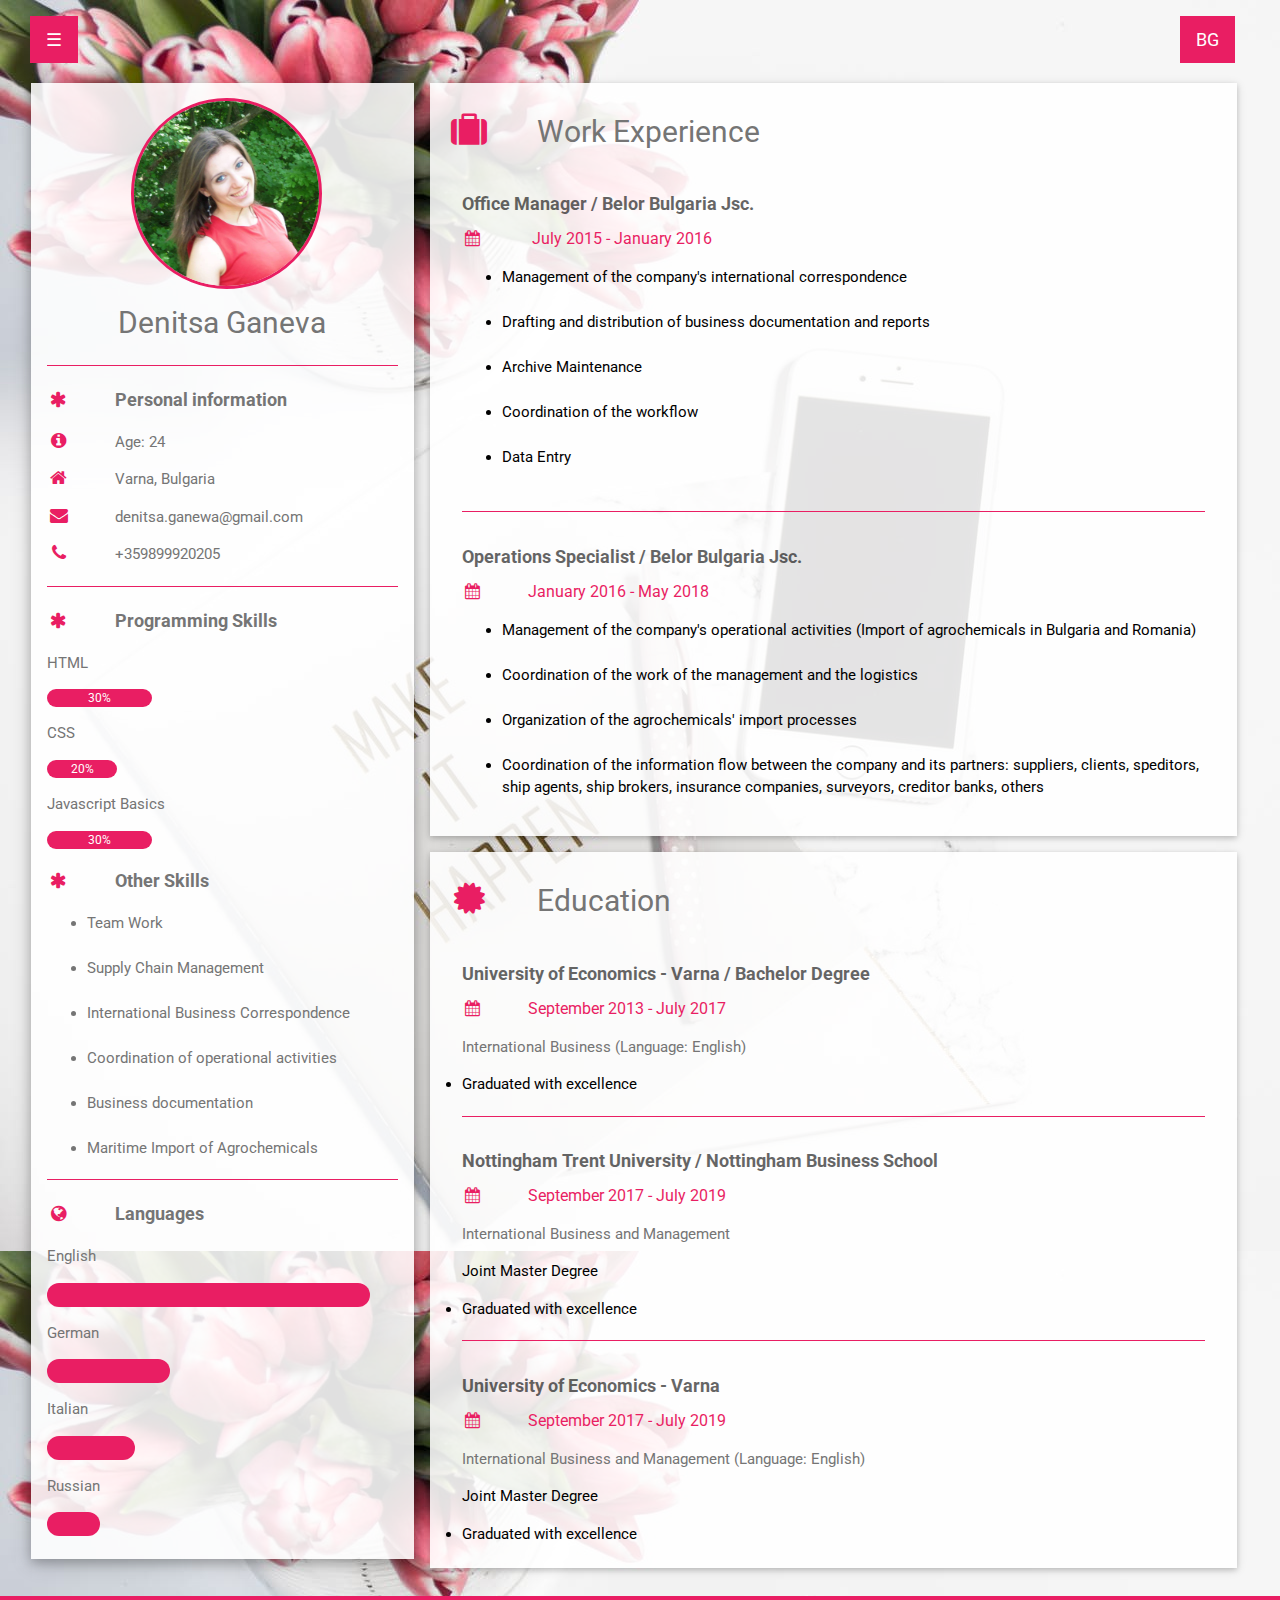
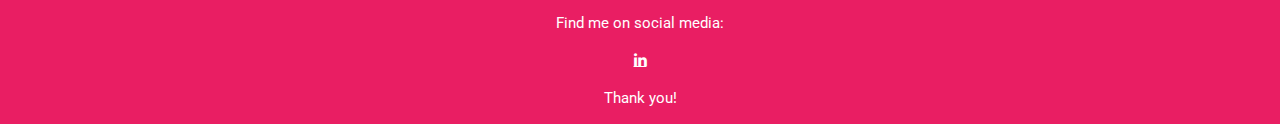
<file: index.html>
<!DOCTYPE html>
<html lang="en" class="animated delay-small fadeIn">
<title>Profile Denitsa Ganeva</title>
<meta charset="UTF-8">
<meta name="viewport" content="width=device-width, initial-scale=1">
<link rel="stylesheet" href="styles.css">
<link rel='stylesheet' href='https://fonts.googleapis.com/css?family=Roboto'>
<link rel="stylesheet" href="https://cdnjs.cloudflare.com/ajax/libs/font-awesome/4.7.0/css/font-awesome.min.css">
<link rel="stylesheet" href="animate.css">
<style>
html,body,h1,h2,h3,h4,h5,h6 {font-family: "Roboto", sans-serif}
body{
    background-image: url("img/background-image.jpeg")
}
</style>
<body class="light-grey">
<!--Header-->
    <header class="margin-top">
        <button class="w3-button mw3 w3-pink w3-large" id="openSidebar">☰</button>
      <a href="index-bg.html">
          <button class="w3-button w3-pink w3-large w3-right w3-margin-right">BG</button>
      </a>
    </header>

<!-- Page Container -->
<div class="w3-content w3-margin-top">

<!--Sidebar/menu-->
<div class="sidebarr-container" id="mySidebar" style="display: none;">
    <nav class="sidebarr"><br>
          <a href="#" title="close menu">
            <i class="fa fa-remove" id="closeSidebar"></i>
          </a>
          <img src="img/deni-profile.jpg" style="width:50%; margin-left:60px;" alt="Avatar"><br><br>
          <h4 style="text-align: center;"><b>Professional CV</b></h4>
          <p class="w3-text-grey" style="text-align: center;">Denitsa Ganeva</p><br>
          <div class="w3-bar-block">
            <a href="index.html" onclick="w3_close()" class="w3-bar-item w3-button w3-padding w3-text-pink"><i class="fa fa-th-large fa-fw w3-margin-right hover"></i>Profile</a> 
            <a href="about-en.html" onclick="w3_close()" class="w3-bar-item w3-button w3-padding"><i class="fa fa-user fa-fw w3-margin-right"></i>My motivation</a> 
            <a href="contact.html" onclick="w3_close()" class="w3-bar-item w3-button w3-padding"><i class="fa fa-envelope fa-fw w3-margin-right"></i>Contacts</a>
          </div>
    </nav>
    
</div>

  <!-- The Grid -->
  <div class="w3-row-padding">
  
    <!-- Left Column -->
    <div class="w3-third">
      <div class="w3-white w3-text-grey w3-card-4">
        <div class="w3-display-container">
          <img src="img/deni-profile.jpg" style="width:50%" alt="Avatar">
          <div class="w3-display-bottomleft w3-container w3-text-black">
          </div>
        </div>
        <div class="w3-container">
          <h2 class="w3-center">Denitsa Ganeva</h2>
          <hr>
          <p class="w3-large"><b><i class="fa fa-asterisk fa-fw w3-margin-right w3-text-pink"></i>Personal information</b></p>
          <p><i class="fa fa-info-circle fa-fw w3-margin-right w3-large w3-text-pink"></i>Age: 24</p>
          <p><i class="fa fa-home fa-fw w3-margin-right w3-large w3-text-pink"></i>Varna, Bulgaria</p>
          <p><i class="fa fa-envelope fa-fw w3-margin-right w3-large w3-text-pink"></i>denitsa.ganewa@gmail.com </p>
          <p><i class="fa fa-phone fa-fw w3-margin-right w3-large w3-text-pink"></i>+359899920205</p>
          <hr>

          <p class="w3-large"><b><i class="fa fa-asterisk fa-fw w3-margin-right w3-text-pink"></i>Programming Skills</b></p>
          <p>HTML</p>
          <div class="w3-light-grey w3-round-xlarge w3-small">
            <div class="w3-container w3-center w3-round-xlarge w3-pink" style="width:30%">30%</div>
          </div>
          <p>CSS</p>
          <div class="w3-light-grey w3-round-xlarge w3-small">
            <div class="w3-container w3-center w3-round-xlarge w3-pink" style="width:20%">
              <div class="w3-center w3-text-white">20%</div>
            </div>
          </div>
          <p>Javascript Basics</p>
          <div class="w3-light-grey w3-round-xlarge w3-small">
            <div class="w3-container w3-center w3-round-xlarge w3-pink" style="width:30%">30%</div>
          </div>
          <p class="w3-large"><b><i class="fa fa-asterisk fa-fw w3-margin-right w3-text-pink"></i>Other Skills</b></p>
          <ul>
              <li>Team Work</li> <br>
              <li>Supply Chain Management</li><br>
              <li>International Business Correspondence</li><br>
              <li>Coordination of operational activities</li><br>
              <li>Business documentation</li><br>
              <li>Maritime Import of Agrochemicals</li>
          </ul>
          <hr>
          <div class="w3-light-grey w3-round-xlarge w3-small">
            
          </div>

          <p class="w3-large w3-text-theme"><b><i class="fa fa-globe fa-fw w3-margin-right w3-text-pink"></i>Languages</b></p>
          <p>English</p>
          <div class="w3-light-grey w3-round-xlarge">
            <div class="w3-round-xlarge w3-pink" style="height:24px;width:92%"></div>
          </div>
          <p>German</p>
          <div class="w3-light-grey w3-round-xlarge">
            <div class="w3-round-xlarge w3-pink" style="height:24px;width:35%"></div>
          </div>
          <p>Italian</p>
          <div class="w3-light-grey w3-round-xlarge">
            <div class="w3-round-xlarge w3-pink" style="height:24px;width:25%"></div>
          </div>
          <p>Russian</p>
          <div class="w3-light-grey w3-round-xlarge">
            <div class="w3-round-xlarge w3-pink" style="height:24px;width:15%"></div>
          </div>
          <br>
        </div>
      </div><br>

    <!-- End Left Column -->
    </div>

    <!-- Right Column -->
    <div class="w3-twothird">
    
      <div class="w3-container w3-card w3-white w3-margin-bottom">
        <h2 class="w3-text-grey w3-padding-16"><i class="fa fa-suitcase fa-fw w3-margin-right w3-xxlarge w3-text-pink"></i>Work Experience</h2>
        <div class="w3-container">
          <h5 class="w3-opacity"><b> Office Manager / Belor Bulgaria Jsc. </b></h5>
          <h6 class="w3-text-pink"><i class="fa fa-calendar fa-fw w3-margin-right"></i> July 2015 - January 2016 </h6>
          <ul>
              <li>Management of the company's international correspondence</li><br>
              <li>Drafting and distribution of business documentation and reports</li><br>
              <li>Archive Maintenance</li><br>
              <li>Coordination of the workflow</li><br>
              <li>Data Entry</li><br>
          </ul>
          <hr>
        </div>
        <div class="w3-container">
          <h5 class="w3-opacity"><b>Operations Specialist / Belor Bulgaria Jsc.</b></h5>
          <h6 class="w3-text-pink"><i class="fa fa-calendar fa-fw w3-margin-right"></i>January 2016 - May 2018</h6>
          <ul>
              <li>Management of the company's operational activities (Import of agrochemicals in Bulgaria and Romania)</li> <br>
              <li>Coordination of the work of the management and the logistics</li><br>
              <li>Organization of the agrochemicals' import processes</li><br>
              <li>Coordination of the information flow between the company and its partners: 
                    suppliers, clients, speditors, ship agents, ship brokers, insurance companies, surveyors, creditor banks, others</li><br>
            </ul>
        </div>
      </div>

      <div class="w3-container w3-card w3-white">
        <h2 class="w3-text-grey w3-padding-16"><i class="fa fa-certificate fa-fw w3-margin-right w3-xxlarge w3-text-pink"></i>Education</h2>
        <div class="w3-container">
          <h5 class="w3-opacity"><b>University of Economics - Varna / Bachelor Degree</b></h5>
          <h6 class="w3-text-pink"><i class="fa fa-calendar fa-fw w3-margin-right"></i>September 2013 - July 2017</h6>
          <p class="w3-text-grey">International Business (Language: English)</p>
          <li>Graduated with excellence</li>
          <hr>
        </div>
        <div class="w3-container">
          <h5 class="w3-opacity"><b>Nottingham Trent University / Nottingham Business School</b></h5>
          <h6 class="w3-text-pink"><i class="fa fa-calendar fa-fw w3-margin-right"></i>September 2017 - July 2019</h6>
          <p class="w3-text-grey">International Business and Management</p>
          <p>Joint Master Degree</p>
          <li>Graduated with excellence</li>
          <hr>
        </div>
        <div class="w3-container">
          <h5 class="w3-opacity"><b>University of Economics - Varna </b></h5>
          <h6 class="w3-text-pink"><i class="fa fa-calendar fa-fw w3-margin-right"></i>September 2017 - July 2019</h6>
          <p class="w3-text-grey">International Business and Management (Language: English)</p>
          <p>Joint Master Degree</p>
          <li>Graduated with excellence</li> <br>
        </div>
      </div>

    <!-- End Right Column -->
    </div>
    
  <!-- End Grid -->
  </div>
  
  <!-- End Page Container -->
</div>

<footer class="w3-container w3-pink w3-center w3-margin-top">
  <p>Find me on social media:</p> 
  <a href="https://www.linkedin.com/in/denitsa-ganeva-70103a144/" class="fa fa-linkedin w3-hover-opacity" class="fa fa-linkedin w3-hover-opacity" target="_blank"></a>
  <p>Thank you!</p>
</footer>
<script
  src="https://code.jquery.com/jquery-3.4.1.min.js"
  integrity="sha256-CSXorXvZcTkaix6Yvo6HppcZGetbYMGWSFlBw8HfCJo="
  crossorigin="anonymous"></script>
<script>
    // Script to open and close sidebar

    $( document ).ready(function() {
      $("#openSidebar").on('click', function(){
        $("#mySidebar").show('slide');
      });
      $("#closeSidebar").on('click', function(){
        $("#mySidebar").hide('slide');
      });
      
});
    </script>

</body>
</html>
</file>
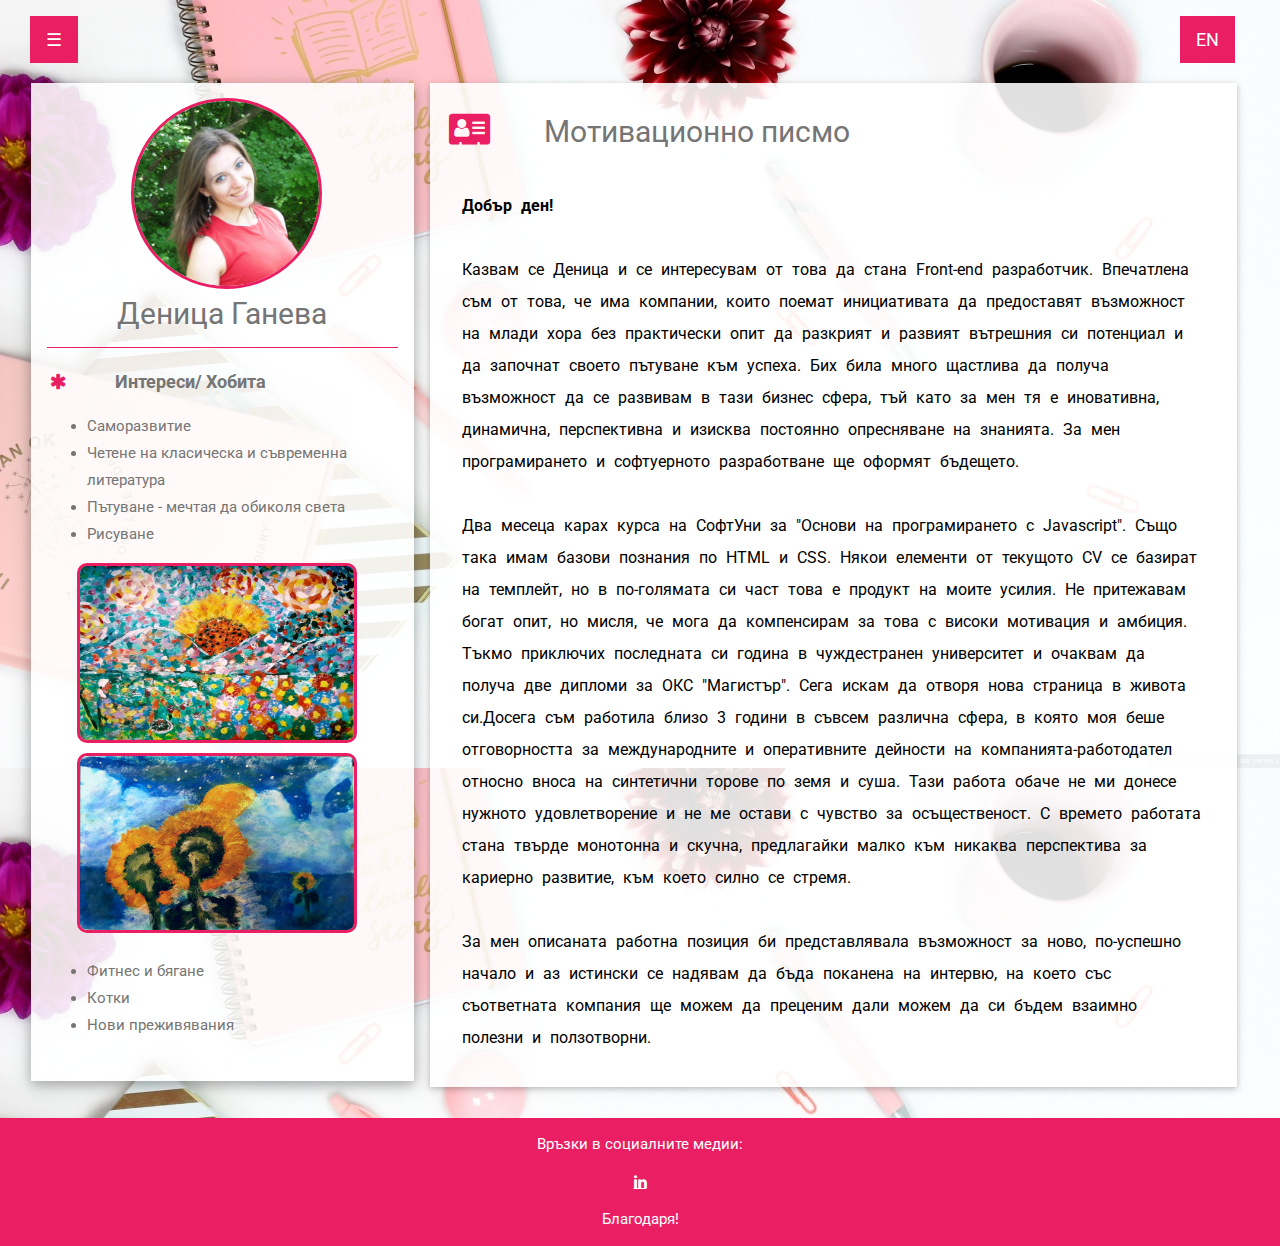
<file: about-bg.html>
<!DOCTYPE html>
<html lang="en" class="animated delay-small fadeIn">
<title>Моята мотивация</title>
<meta charset="UTF-8">
<meta name="viewport" content="width=device-width, initial-scale=1">
<link rel="stylesheet" href="styles.css">
<link rel='stylesheet' href='https://fonts.googleapis.com/css?family=Roboto'>
<link rel="stylesheet" href="https://cdnjs.cloudflare.com/ajax/libs/font-awesome/4.7.0/css/font-awesome.min.css">
<link rel="stylesheet" href="animate.css">
<style>
html,body,h1,h2,h3,h4,h5,h6 {font-family: "Roboto", sans-serif}
body{
    background-image: url("img/about-me.jpg")
}
</style>
<body class="light-grey">
<!--Header-->
    <header class="margin-top">
        <button class="w3-button mw3 w3-pink w3-large" id="openSidebar">☰</button>
      <a href="about-en.html">
          <button class="w3-button w3-pink w3-large w3-right w3-margin-right">EN</button>
      </a>
    </header>

<!-- Page Container -->
<div class="w3-content w3-margin-top">

<!--Sidebar/menu-->
<div class="sidebarr-container" id="mySidebar" style="display: none;">
    <nav class="sidebarr"><br>
          <a href="#" title="close menu">
            <i class="fa fa-remove" id="closeSidebar"></i>
          </a>
          <img src="img/deni-profile.jpg" style="width:50%; margin-left:60px;" alt="Avatar"><br><br>
          <h4 style="text-align: center;"><b>Автобиография</b></h4>
          <p class="w3-text-grey" style="text-align: center;">Деница Ганева</p><br>
          <div class="w3-bar-block">
            <a href="index-bg.html" onclick="w3_close()" class="w3-bar-item w3-button w3-padding w3-text-pink"><i class="fa fa-th-large fa-fw w3-margin-right hover"></i>Профил</a> 
            <a href="about-bg.html" onclick="w3_close()" class="w3-bar-item w3-button w3-padding"><i class="fa fa-user fa-fw w3-margin-right"></i>Mоята мотивация</a> 
            <a href="#contact" onclick="w3_close()" class="w3-bar-item w3-button w3-padding"><i class="fa fa-envelope fa-fw w3-margin-right"></i>Контакти</a>
          </div>
    </nav>
    
</div>

  <!-- The Grid -->
  <div class="w3-row-padding">
  
    <!-- Left Column -->
    <div class="w3-third">
      <div class="w3-white w3-text-grey w3-card-4">
        <div class="w3-display-container">
          <img src="img/deni-profile.jpg" style="width:50%" alt="Avatar">
          <div class="w3-display-bottomleft w3-container w3-text-black">
          </div>
        </div>
        <div class="w3-container" style="line-height:27px;">
          <h2 class="w3-center">Деница Ганева</h2>
          <hr>
          <p class="w3-large"><b><i class="fa fa-asterisk fa-fw w3-margin-right w3-text-pink"></i>Интереси/ Хобита</b></p>
          <ul>
              <li>Саморазвитие</li> 
              <li>Четене на класическа и съвременна литература</li>
              <li>Пътуване - мечтая да обиколя света</li>
              <li>Рисуване</li>
          </ul>
          <img class="painting" src="img/painting.jpg"  alt="My Painting">
          <img class="painting" src="img/painting2.jpg"  alt="My Painting 2">
          <ul>
              <li>Фитнес и бягане</li>
              <li>Котки</li>
              <li>Нови преживявания</li>
          </ul>
          <br>
        </div>
    </div>

    <!-- End Left Column -->
    </div>

    <!-- Right Column -->
    <div class="w3-twothird">
      <div class="w3-container w3-card w3-white w3-margin-bottom">
        <h2 class="w3-text-grey w3-padding-16">
            <i class="fa fa-address-card fa-fw w3-margin-right w3-xxlarge w3-text-pink"></i>
            Мотивационно писмо</h2>
        <div class="w3-container">
          <h6 id="letter">
                <b>Добър ден!</b> <br><br>
                Казвам се Деница и се интересувам от това да стана Front-end разработчик. Впечатлена съм от това, че има компании, които поемат инициативата да предоставят възможност на млади хора без практически опит да разкрият и развият вътрешния си потенциал и да започнат своето пътуване към успеха. Бих била много щастлива да получа възможност да се развивам в тази бизнес сфера, тъй като за мен тя е иновативна, динамична, перспективна и изисква постоянно опресняване на знанията. За мен програмирането и софтуерното разработване ще оформят бъдещето. <br><br>
                Два месеца карах курса на СофтУни за "Основи на програмирането с Javascript". Също така имам базови познания по HTML и CSS. Някои елементи от текущото CV се базират на темплейт, но в по-голямата си част това е продукт на моите усилия. Не притежавам богат опит, но мисля, че мога да компенсирам за това с високи мотивация и амбиция. Тъкмо приключих последната си година в чуждестранен университет и очаквам да получа две дипломи за ОКС "Магистър". Сега искам да отворя нова страница в живота си.Досега съм работила близо 3 години в съвсем различна сфера, в която моя беше отговорността за международните и оперативните дейности на компанията-работодател относно вноса на синтетични торове по земя и суша. Тази работа обаче не ми донесе нужното удовлетворение и не ме остави с чувство за осъщественост. С времето работата стана твърде монотонна и скучна, предлагайки малко към никаква перспектива за кариерно развитие, към което силно се стремя.<br> <br>
                За мен описаната работна позиция би представлявала възможност за ново, по-успешно начало и аз истински се надявам да бъда поканена на интервю, на което със съответната компания ще можем да преценим дали можем да си бъдем взаимно полезни и ползотворни. 
          </h6>
          <br>
        </div>
      </div>

        

    <!-- End Right Column -->
    </div>
    
  <!-- End Grid -->
  </div>
  
  <!-- End Page Container -->
</div>

<footer class="w3-container w3-pink w3-center w3-margin-top">
  <p>Връзки в социалните медии:</p> 
  <a href="https://www.linkedin.com/in/denitsa-ganeva-70103a144/" class="fa fa-linkedin w3-hover-opacity" class="fa fa-linkedin w3-hover-opacity" target="_blank"></a>
  <p>Благодаря!</p>
</footer>
<script
  src="https://code.jquery.com/jquery-3.4.1.min.js"
  integrity="sha256-CSXorXvZcTkaix6Yvo6HppcZGetbYMGWSFlBw8HfCJo="
  crossorigin="anonymous"></script>
<script>
    // Script to open and close sidebar

    $( document ).ready(function() {
      $("#openSidebar").on('click', function(){
        $("#mySidebar").show('slide');
      });
      $("#closeSidebar").on('click', function(){
        $("#mySidebar").hide('slide');
      });
      
});
    </script>

</body>
</html>
</file>
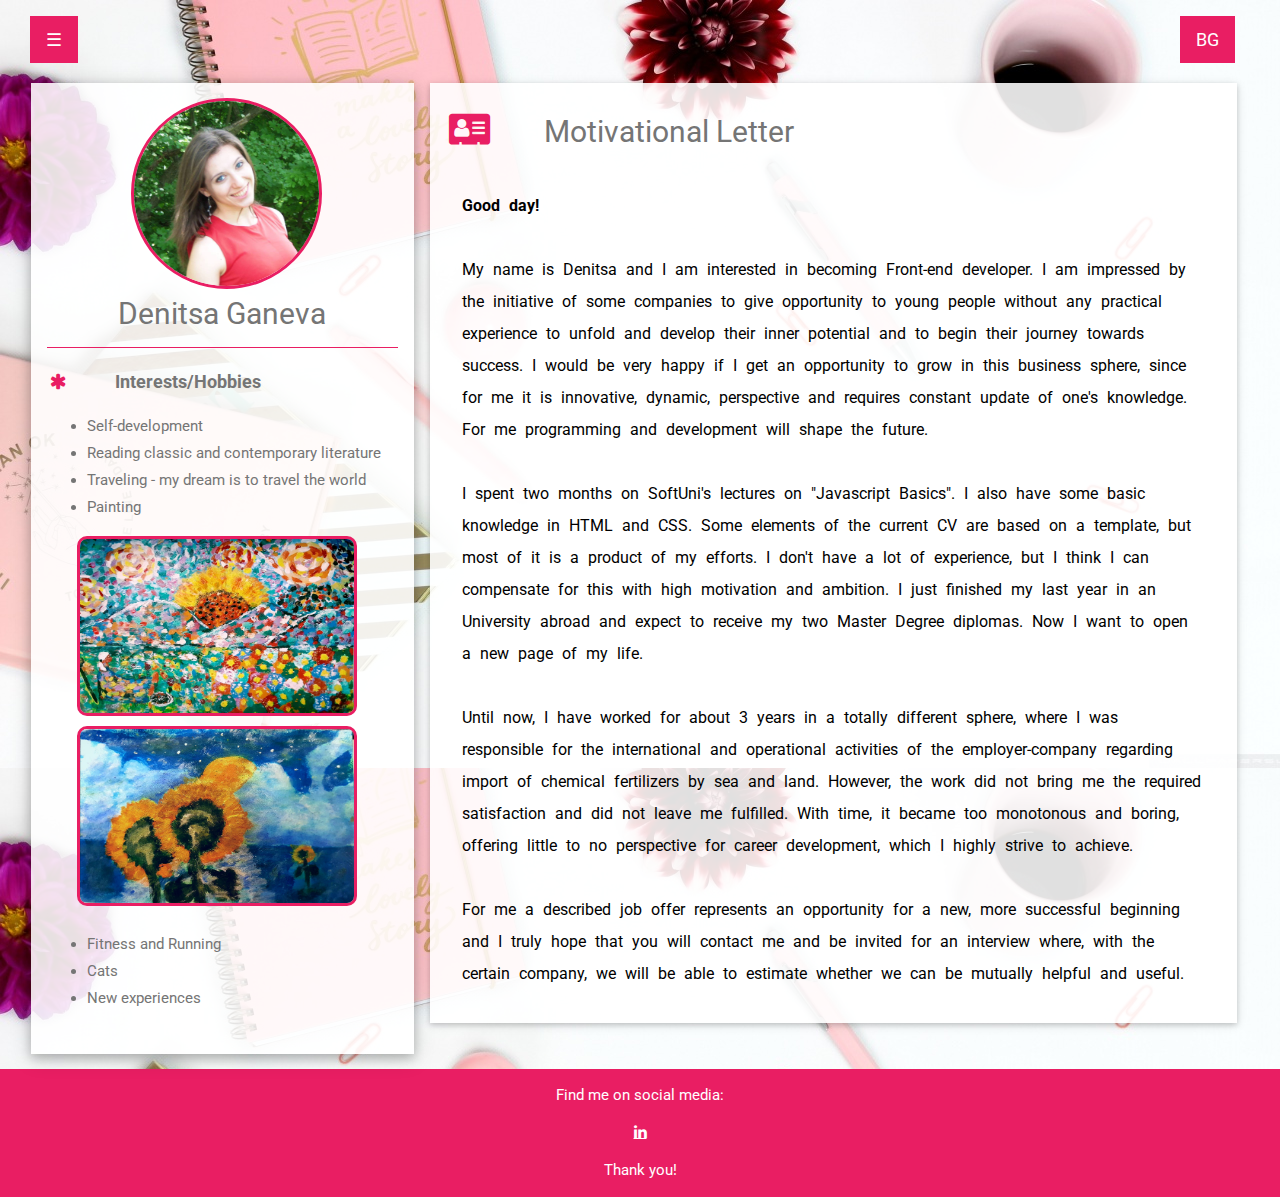
<file: about-en.html>
<!DOCTYPE html>
<html lang="en" class="animated delay-small fadeIn">
<title>My motivation</title>
<meta charset="UTF-8">
<meta name="viewport" content="width=device-width, initial-scale=1">
<link rel="stylesheet" href="styles.css">
<link rel='stylesheet' href='https://fonts.googleapis.com/css?family=Roboto'>
<link rel="stylesheet" href="https://cdnjs.cloudflare.com/ajax/libs/font-awesome/4.7.0/css/font-awesome.min.css">
<link rel="stylesheet" href="animate.css">
<style>
html,body,h1,h2,h3,h4,h5,h6 {font-family: "Roboto", sans-serif}
body{
    background-image: url("img/about-me.jpg")
}
</style>
<body class="light-grey">
<!--Header-->
    <header class="margin-top">
        <button class="w3-button mw3 w3-pink w3-large" id="openSidebar">☰</button>
      <a href="about-bg.html">
          <button class="w3-button w3-pink w3-large w3-right w3-margin-right">BG</button>
      </a>
    </header>

<!-- Page Container -->
<div class="w3-content w3-margin-top">

<!--Sidebar/menu-->
<div class="sidebarr-container" id="mySidebar" style="display: none;">
    <nav class="sidebarr"><br>
          <a href="#" title="close menu">
            <i class="fa fa-remove" id="closeSidebar"></i>
          </a>
          <img src="img/deni-profile.jpg" style="width:50%; margin-left:60px;" alt="Avatar"><br><br>
          <h4 style="text-align: center;"><b>Professional CV</b></h4>
          <p class="w3-text-grey" style="text-align: center;">Denitsa Ganeva</p><br>
          <div class="w3-bar-block">
            <a href="index.html" onclick="w3_close()" class="w3-bar-item w3-button w3-padding w3-text-pink"><i class="fa fa-th-large fa-fw w3-margin-right hover"></i>Profile</a> 
            <a href="about-en.html" onclick="w3_close()" class="w3-bar-item w3-button w3-padding"><i class="fa fa-user fa-fw w3-margin-right"></i>My motivation</a> 
            <a href="contact.html" onclick="w3_close()" class="w3-bar-item w3-button w3-padding"><i class="fa fa-envelope fa-fw w3-margin-right"></i>Contacts</a>
          </div>
    </nav>
    
</div>

  <!-- The Grid -->
  <div class="w3-row-padding">
  
    <!-- Left Column -->
    <div class="w3-third">
      <div class="w3-white w3-text-grey w3-card-4">
        <div class="w3-display-container">
          <img src="img/deni-profile.jpg" style="width:50%" alt="Avatar">
          <div class="w3-display-bottomleft w3-container w3-text-black">
          </div>
        </div>
        <div class="w3-container" style="line-height:27px;">
          <h2 class="w3-center">Denitsa Ganeva</h2>
          <hr>
          <p class="w3-large"><b><i class="fa fa-asterisk fa-fw w3-margin-right w3-text-pink"></i>Interests/Hobbies</b></p>
          <ul>
              <li>Self-development</li> 
              <li>Reading classic and contemporary literature</li>
              <li>Traveling - my dream is to travel the world</li>
              <li>Painting</li>
          </ul>
          <img class="painting" src="img/painting.jpg"  alt="My Painting">
          <img class="painting" src="img/painting2.jpg"  alt="My Painting 2">
          <ul>
              <li>Fitness and Running</li>
              <li>Cats</li>
              <li>New experiences</li>
          </ul>
          <br>
        </div>
    </div>

    <!-- End Left Column -->
    </div>

    <!-- Right Column -->
    <div class="w3-twothird">
      <div class="w3-container w3-card w3-white w3-margin-bottom">
        <h2 class="w3-text-grey w3-padding-16">
            <i class="fa fa-address-card fa-fw w3-margin-right w3-xxlarge w3-text-pink"></i>
            Motivational Letter</h2>
        <div class="w3-container">
          <h6 id="letter">
                <b>Good day!</b> <br><br>
                My name is Denitsa and I am interested in becoming Front-end developer. I am impressed by the initiative of some companies to give opportunity to young people without any practical experience to unfold and develop their inner potential and to begin their journey towards success. I would be very happy if I get an opportunity to grow in this business sphere, since for me it is innovative, dynamic, perspective and requires constant update of one's knowledge. For me programming and development will shape the future. <br><br>
                I spent two months on SoftUni's lectures on "Javascript Basics". I also have some basic knowledge in HTML and CSS. Some elements of the current CV are based on a template, but most of it is a product of my efforts. I don't have a lot of experience, but I think I can compensate for this with high motivation and ambition. I just finished my last year in an University abroad and expect to receive my two Master Degree diplomas. Now I want to open a new page of my life.<br> <br>  
                Until now, I have worked for about 3 years in a totally different sphere, where I was responsible for the international and operational activities of the employer-company regarding import of chemical fertilizers by sea and land. However, the work did not bring me the required satisfaction and did not leave me fulfilled. With time, it became too monotonous and boring, offering little to no perspective for career development, which I highly strive to achieve.<br> <br>
                For me a described job offer represents an opportunity for a new, more successful beginning and I truly hope that you will contact me and be invited for an interview where, with the certain company, we will be able to estimate whether we can be mutually helpful and useful. 
          </h6>
          <br>
        </div>
      </div>

        

    <!-- End Right Column -->
    </div>
    
  <!-- End Grid -->
  </div>
  
  <!-- End Page Container -->
</div>

<footer class="w3-container w3-pink w3-center w3-margin-top">
  <p>Find me on social media:</p> 
  <a href="https://www.linkedin.com/in/denitsa-ganeva-70103a144/" class="fa fa-linkedin w3-hover-opacity" class="fa fa-linkedin w3-hover-opacity" target="_blank"></a>
  <p>Thank you!</p>
</footer>
<script
  src="https://code.jquery.com/jquery-3.4.1.min.js"
  integrity="sha256-CSXorXvZcTkaix6Yvo6HppcZGetbYMGWSFlBw8HfCJo="
  crossorigin="anonymous"></script>
<script>
    // Script to open and close sidebar

    $( document ).ready(function() {
      $("#openSidebar").on('click', function(){
        $("#mySidebar").show('slide');
      });
      $("#closeSidebar").on('click', function(){
        $("#mySidebar").hide('slide');
      });
      
});
    </script>

</body>
</html>
</file>
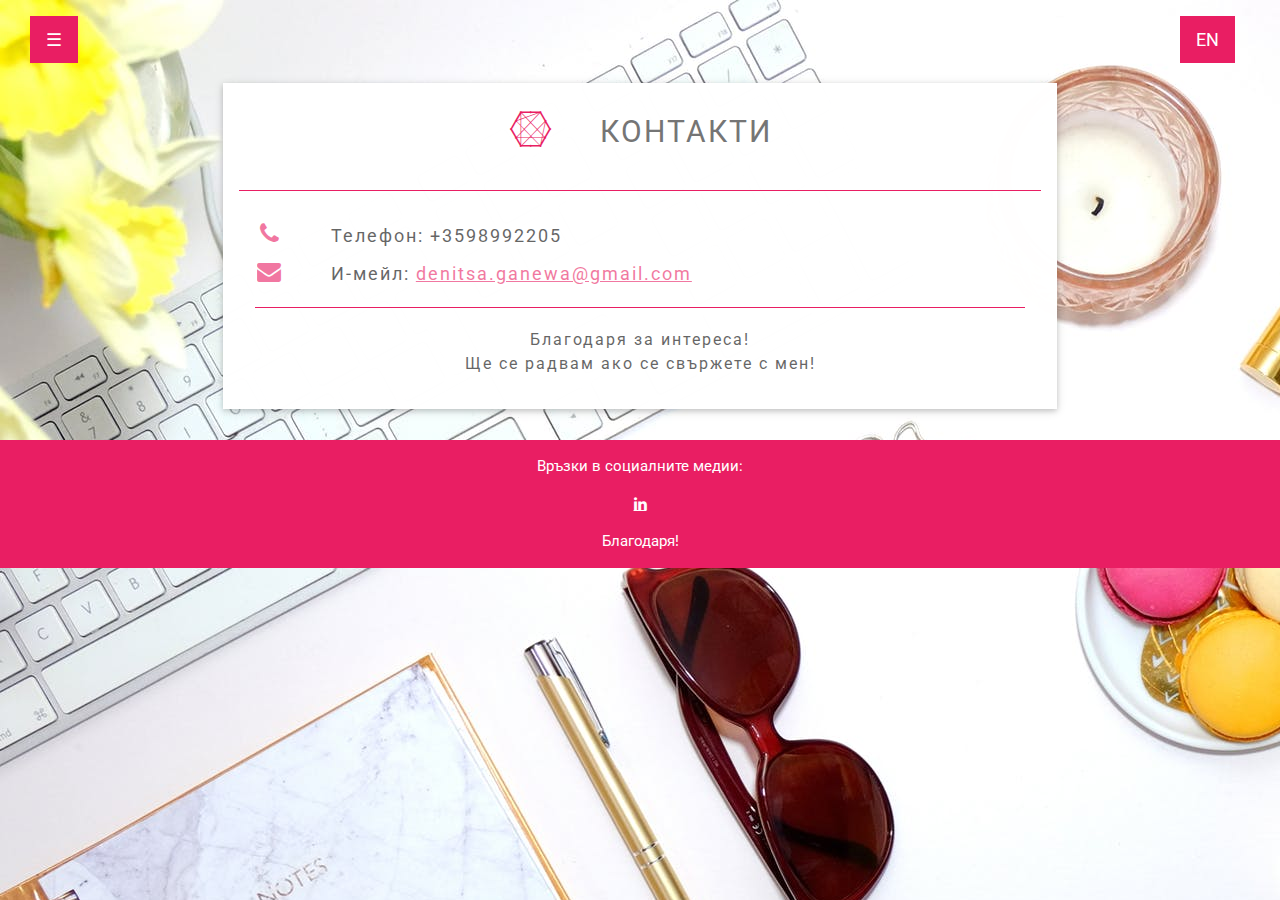
<file: contact-bg.html>
<!DOCTYPE html>
<html lang="en" class="animated delay-small fadeIn">
<title>Контакти</title>
<meta charset="UTF-8">
<meta name="viewport" content="width=device-width, initial-scale=1">
<link rel="stylesheet" href="styles.css">
<link rel='stylesheet' href='https://fonts.googleapis.com/css?family=Roboto'>
<link rel="stylesheet" href="https://cdnjs.cloudflare.com/ajax/libs/font-awesome/4.7.0/css/font-awesome.min.css">
<link rel="stylesheet" href="animate.css">
<style>
html,body,h1,h2,h3,h4,h5,h6 {font-family: "Roboto", sans-serif}
body{
    background-image: url("img/contact.jpeg")
}
</style>
<body class="light-grey">
<!--Header-->
    <header class="margin-top">
        <button class="w3-button mw3 w3-pink w3-large" id="openSidebar">☰</button>
      <a href="contact.html">
          <button class="w3-button w3-pink w3-large w3-right w3-margin-right">EN</button>
      </a>
    </header>

<!-- Page Container -->
<div class="w3-content w3-margin-top">

<!--Sidebar/menu-->
<div class="sidebarr-container" id="mySidebar" style="display: none;">
    <nav class="sidebarr"><br>
          <a href="#" title="close menu">
            <i class="fa fa-remove" id="closeSidebar"></i>
          </a>
          <img src="img/deni-profile.jpg" style="width:50%; margin-left:60px;" alt="Avatar"><br><br>
          <h4 style="text-align: center;"><b>Автобиография</b></h4>
          <p class="w3-text-grey" style="text-align: center;">Деница Ганева</p><br>
          <div class="w3-bar-block">
            <a href="index-bg.html" onclick="w3_close()" class="w3-bar-item w3-button w3-padding w3-text-pink"><i class="fa fa-th-large fa-fw w3-margin-right hover"></i>Профил</a> 
            <a href="about-bg.html" onclick="w3_close()" class="w3-bar-item w3-button w3-padding"><i class="fa fa-user fa-fw w3-margin-right"></i>Моята мотивация</a> 
            <a href="contact-bg.html" onclick="w3_close()" class="w3-bar-item w3-button w3-padding"><i class="fa fa-envelope fa-fw w3-margin-right"></i>Контакти</a>
          </div>
    </nav>
    
</div>

  <!-- The Grid -->
  <div class="w3-row-padding">
  
    <!-- Center Column -->
    <div class="center-column">
    
      <div class="w3-container w3-card w3-white w3-margin-bottom">
        <h2 class="w3-text-grey w3-padding-16 w3-center"><i class="fa fa-connectdevelop fa-fw w3-margin-right w3-xxlarge w3-text-pink"></i>КОНТАКТИ</h2> 
        <hr>
        <div class="w3-container">
        <h5 class="w3-opacity"><i class="fa fa-phone fa-fw w3-margin-right w3-xlarge w3-text-pink"></i>Телефон: +3598992205</h5>
        <h5 class="w3-opacity"><i class="fa fa-envelope fa-fw w3-margin-right w3-xlarge w3-text-pink"></i>И-мейл: <a class="w3-text-pink" href = "mailto: denitsa.ganewa@gmail.com"> denitsa.ganewa@gmail.com</a></h5>
        <hr>
        <h6 class="w3-opacity w3-center">Благодаря за интереса! <br> Ще се радвам ако се свържете с мен!</h6> <br>
        </div>
      </div>

    <!-- End Center Column -->
    </div>
    
  <!-- End Grid -->
  </div>
  
  <!-- End Page Container -->
</div>

<footer class="w3-container w3-pink w3-center w3-margin-top">
  <p>Връзки в социалните медии:</p> 
  <a href="https://www.linkedin.com/in/denitsa-ganeva-70103a144/" class="fa fa-linkedin w3-hover-opacity" class="fa fa-linkedin w3-hover-opacity" target="_blank"></a>
  <p>Благодаря!</p>
</footer>
<script
  src="https://code.jquery.com/jquery-3.4.1.min.js"
  integrity="sha256-CSXorXvZcTkaix6Yvo6HppcZGetbYMGWSFlBw8HfCJo="
  crossorigin="anonymous"></script>
<script>
    // Script to open and close sidebar

    $( document ).ready(function() {
      $("#openSidebar").on('click', function(){
        $("#mySidebar").show('slide');
      });
      $("#closeSidebar").on('click', function(){
        $("#mySidebar").hide('slide');
      });
      
});
    </script>

</body>
</html>
</file>
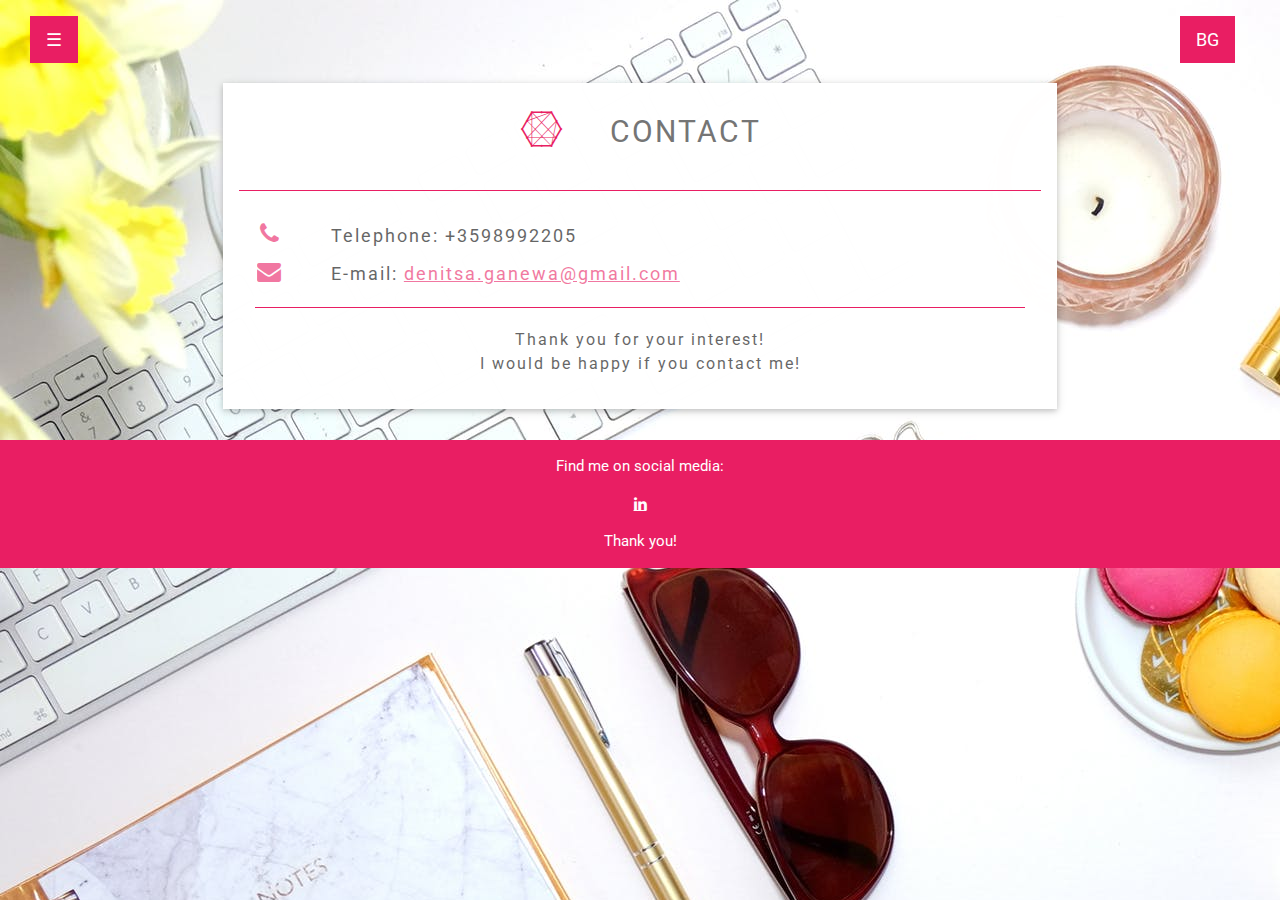
<file: contact.html>
<!DOCTYPE html>
<html lang="en" class="animated delay-small fadeIn">
<title>Contacts</title>
<meta charset="UTF-8">
<meta name="viewport" content="width=device-width, initial-scale=1">
<link rel="stylesheet" href="styles.css">
<link rel='stylesheet' href='https://fonts.googleapis.com/css?family=Roboto'>
<link rel="stylesheet" href="https://cdnjs.cloudflare.com/ajax/libs/font-awesome/4.7.0/css/font-awesome.min.css">
<link rel="stylesheet" href="animate.css">
<style>
html,body,h1,h2,h3,h4,h5,h6 {font-family: "Roboto", sans-serif}
body{
    background-image: url("img/contact.jpeg")
}
</style>
<body class="light-grey">
<!--Header-->
    <header class="margin-top">
        <button class="w3-button mw3 w3-pink w3-large" id="openSidebar">☰</button>
      <a href="contact-bg.html">
          <button class="w3-button w3-pink w3-large w3-right w3-margin-right">BG</button>
      </a>
    </header>

<!-- Page Container -->
<div class="w3-content w3-margin-top">

<!--Sidebar/menu-->
<div class="sidebarr-container" id="mySidebar" style="display: none;">
    <nav class="sidebarr"><br>
          <a href="#" title="close menu">
            <i class="fa fa-remove" id="closeSidebar"></i>
          </a>
          <img src="img/deni-profile.jpg" style="width:50%; margin-left:60px;" alt="Avatar"><br><br>
          <h4 style="text-align: center;"><b>Professional CV</b></h4>
          <p class="w3-text-grey" style="text-align: center;">Denitsa Ganeva</p><br>
          <div class="w3-bar-block">
            <a href="index.html" onclick="w3_close()" class="w3-bar-item w3-button w3-padding w3-text-pink"><i class="fa fa-th-large fa-fw w3-margin-right hover"></i>Profile</a> 
            <a href="about-en.html" onclick="w3_close()" class="w3-bar-item w3-button w3-padding"><i class="fa fa-user fa-fw w3-margin-right"></i>My motivation</a> 
            <a href="contact.html" onclick="w3_close()" class="w3-bar-item w3-button w3-padding"><i class="fa fa-envelope fa-fw w3-margin-right"></i>Contacts</a>
          </div>
    </nav>
    
</div>

  <!-- The Grid -->
  <div class="w3-row-padding">
  
    <!-- Center Column -->
    <div class="center-column">
    
      <div class="w3-container w3-card w3-white w3-margin-bottom">
        <h2 class="w3-text-grey w3-padding-16 w3-center"><i class="fa fa-connectdevelop fa-fw w3-margin-right w3-xxlarge w3-text-pink"></i>CONTACT</h2> 
        <hr>
        <div class="w3-container">
        <h5 class="w3-opacity"><i class="fa fa-phone fa-fw w3-margin-right w3-xlarge w3-text-pink"></i>Telephone: +3598992205</h5>
        <h5 class="w3-opacity"><i class="fa fa-envelope fa-fw w3-margin-right w3-xlarge w3-text-pink"></i>E-mail: <a class="w3-text-pink" href = "mailto: denitsa.ganewa@gmail.com"> denitsa.ganewa@gmail.com</a></h5>
        <hr>
        <h6 class="w3-opacity w3-center">Thank you for your interest! <br> I would be happy if you contact me!</h6> <br>
        </div>
      </div>

    <!-- End Center Column -->
    </div>
    
  <!-- End Grid -->
  </div>
  
  <!-- End Page Container -->
</div>

<footer class="w3-container w3-pink w3-center w3-margin-top">
  <p>Find me on social media:</p> 
  <a href="https://www.linkedin.com/in/denitsa-ganeva-70103a144/" class="fa fa-linkedin w3-hover-opacity" class="fa fa-linkedin w3-hover-opacity" target="_blank"></a>
  <p>Thank you!</p>
</footer>
<script
  src="https://code.jquery.com/jquery-3.4.1.min.js"
  integrity="sha256-CSXorXvZcTkaix6Yvo6HppcZGetbYMGWSFlBw8HfCJo="
  crossorigin="anonymous"></script>
<script>
    // Script to open and close sidebar

    $( document ).ready(function() {
      $("#openSidebar").on('click', function(){
        $("#mySidebar").show('slide');
      });
      $("#closeSidebar").on('click', function(){
        $("#mySidebar").hide('slide');
      });
      
});
    </script>

</body>
</html>
</file>
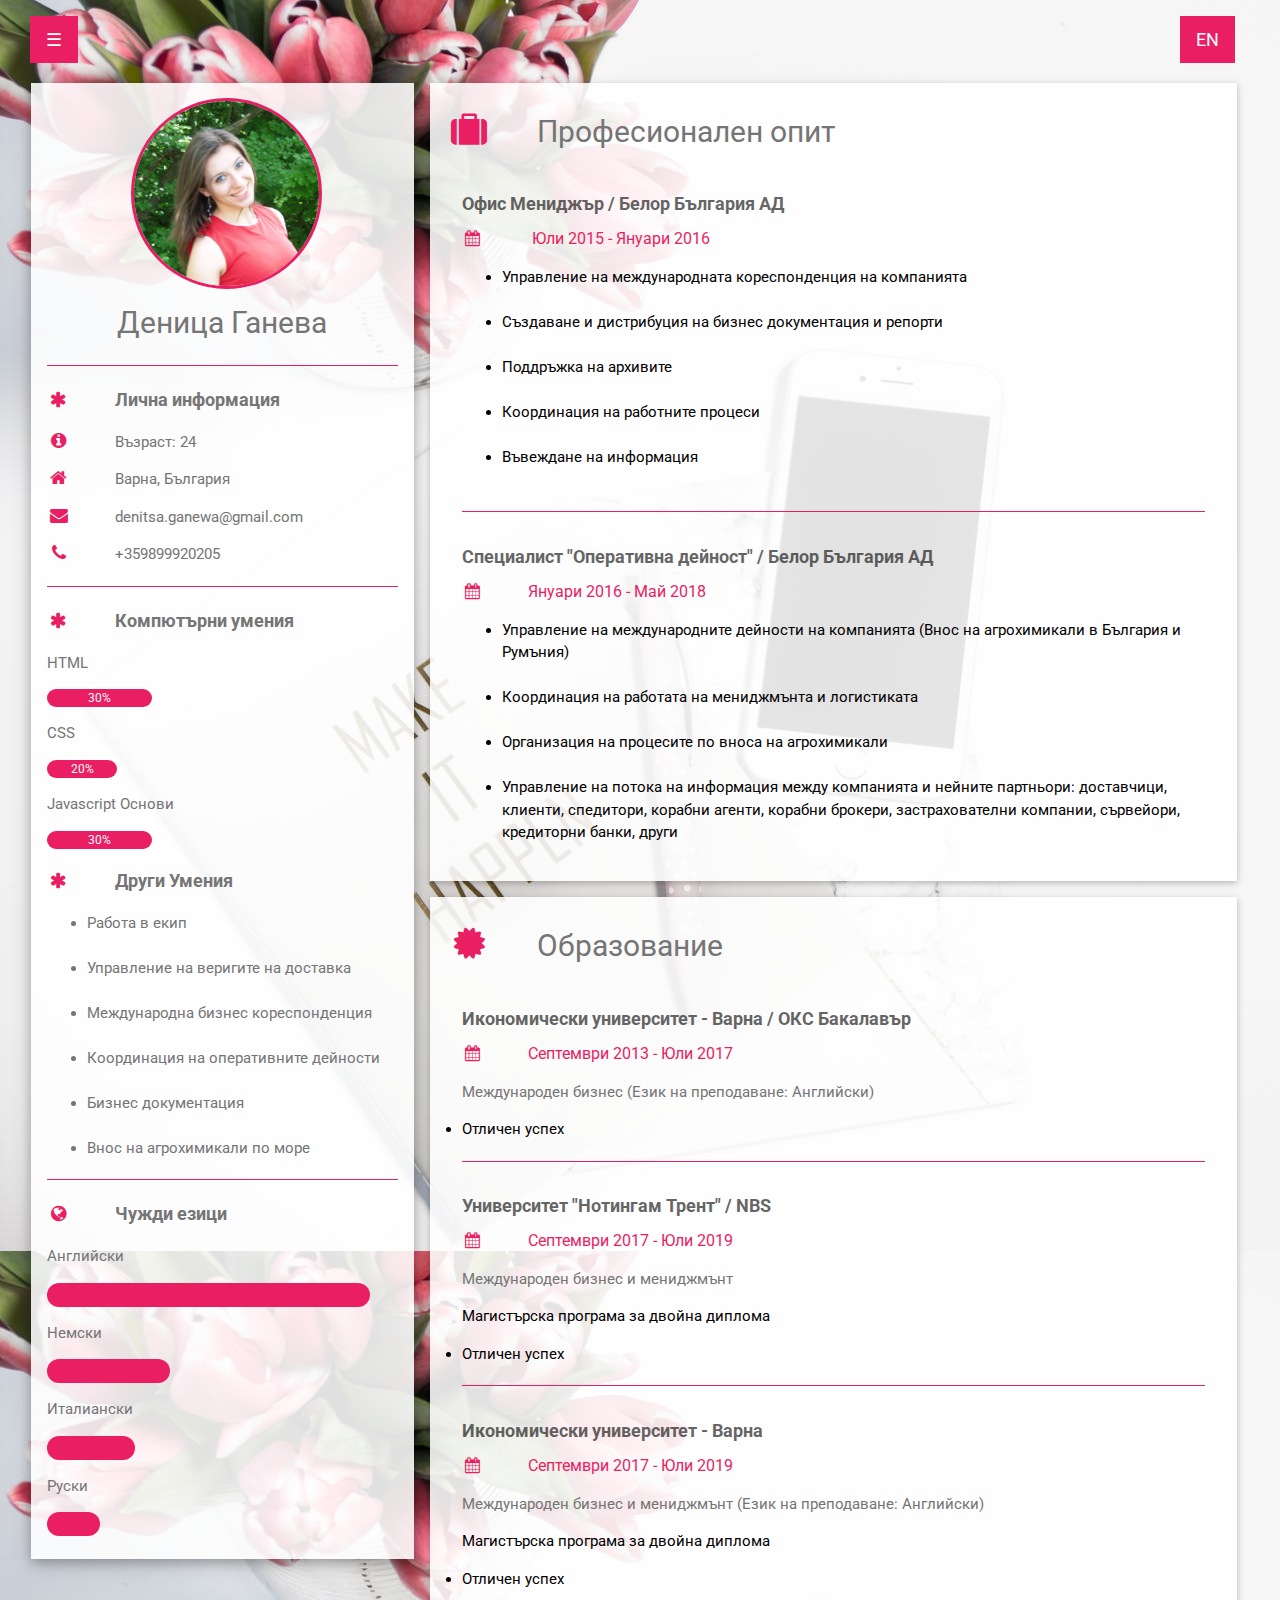
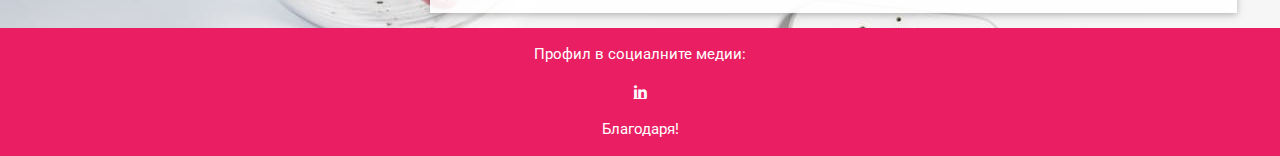
<file: index-bg.html>
<!DOCTYPE html>
<html lang="bg" class="animated delay-small fadeIn">
<title>Профил Деница Ганева</title>
<meta charset="UTF-8">
<meta name="viewport" content="width=device-width, initial-scale=1">
<link rel="stylesheet" href="styles.css">
<link rel='stylesheet' href='https://fonts.googleapis.com/css?family=Roboto'>
<link rel="stylesheet" href="https://cdnjs.cloudflare.com/ajax/libs/font-awesome/4.7.0/css/font-awesome.min.css">
<link rel="stylesheet" href="animate.css">
<style>
html,body,h1,h2,h3,h4,h5,h6 {font-family: "Roboto", sans-serif}
body{
    background-image: url("img/background-image.jpeg")
}
</style>

<body class="light-grey">
    <!--Header-->
    <header class="margin-top">
            <button class="w3-button mw3 w3-pink w3-large" id="openSidebar">☰</button>
          <a href="index.html">
              <button class="w3-button w3-pink w3-large w3-right w3-margin-right">EN</button>
          </a>
        </header>
<!-- Page Container -->
<div class="w3-content w3-margin-top">

<!--Sidebar/menu-->
<div class="sidebarr-container" id="mySidebar" style="display: none;">
    <nav class="sidebarr"><br>
          <a href="#" title="close menu">
            <i class="fa fa-remove" id="closeSidebar"></i>
          </a>
          <img src="img/deni-profile.jpg" style="width:50%; margin-left:60px;" alt="Avatar"><br><br>
          <h4 style="text-align: center;"><b>Автобиография</b></h4>
          <p class="w3-text-grey" style="text-align: center;">Деница Ганева</p><br>
          <div class="w3-bar-block">
            <a href="index-bg.html" onclick="w3_close()" class="w3-bar-item w3-button w3-padding w3-text-pink"><i class="fa fa-th-large fa-fw w3-margin-right hover"></i>Профил</a> 
            <a href="about-bg.html" onclick="w3_close()" class="w3-bar-item w3-button w3-padding"><i class="fa fa-user fa-fw w3-margin-right"></i>Моята мотивация</a> 
            <a href="contact-bg.html" onclick="w3_close()" class="w3-bar-item w3-button w3-padding"><i class="fa fa-envelope fa-fw w3-margin-right"></i>Контакти</a>
          </div>
    </nav>
    
</div>

  <!-- The Grid -->
  <div class="w3-row-padding">
  
    <!-- Left Column -->
    <div class="w3-third">
      <div class="w3-white w3-text-grey w3-card-4">
        <div class="w3-display-container">
          <img src="img/deni-profile.jpg" style="width:50%" alt="Avatar">
          <div class="w3-display-bottomleft w3-container w3-text-black">
          </div>
        </div>
        <div class="w3-container">
          <h2 class="w3-center">Деница Ганева</h2>
          <hr>
          <p class="w3-large"><b><i class="fa fa-asterisk fa-fw w3-margin-right w3-text-pink"></i>Лична информация</b></p>
          <p><i class="fa fa-info-circle fa-fw w3-margin-right w3-large w3-text-pink"></i>Възраст: 24</p>
          <p><i class="fa fa-home fa-fw w3-margin-right w3-large w3-text-pink"></i>Варна, България</p>
          <p><i class="fa fa-envelope fa-fw w3-margin-right w3-large w3-text-pink"></i>denitsa.ganewa@gmail.com </p>
          <p><i class="fa fa-phone fa-fw w3-margin-right w3-large w3-text-pink"></i>+359899920205</p>
          <hr>

          <p class="w3-large"><b><i class="fa fa-asterisk fa-fw w3-margin-right w3-text-pink"></i>Компютърни умения</b></p>
          <p>HTML</p>
          <div class="w3-light-grey w3-round-xlarge w3-small">
            <div class="w3-container w3-center w3-round-xlarge w3-pink" style="width:30%">30%</div>
          </div>
          <p>CSS</p>
          <div class="w3-light-grey w3-round-xlarge w3-small">
            <div class="w3-container w3-center w3-round-xlarge w3-pink" style="width:20%">
              <div class="w3-center w3-text-white">20%</div>
            </div>
          </div>
          <p>Javascript Основи</p>
          <div class="w3-light-grey w3-round-xlarge w3-small">
            <div class="w3-container w3-center w3-round-xlarge w3-pink" style="width:30%">30%</div>
          </div>
          <p class="w3-large"><b><i class="fa fa-asterisk fa-fw w3-margin-right w3-text-pink"></i>Други Умения</b></p>
          <ul>
              <li>Работа в екип</li> <br>
              <li>Управление на веригите на доставка</li><br>
              <li>Международна бизнес кореспонденция</li><br>
              <li>Координация на оперативните дейности</li><br>
              <li>Бизнес документация</li><br>
              <li>Внос на агрохимикали по море</li>
          </ul>
          <hr>
          <div class="w3-light-grey w3-round-xlarge w3-small">
            
          </div>
    
          <p class="w3-large w3-text-theme"><b><i class="fa fa-globe fa-fw w3-margin-right w3-text-pink"></i>Чужди езици</b></p>
          <p>Английски</p>
          <div class="w3-light-grey w3-round-xlarge">
            <div class="w3-round-xlarge w3-pink" style="height:24px;width:92%"></div>
          </div>
          <p>Немски</p>
          <div class="w3-light-grey w3-round-xlarge">
            <div class="w3-round-xlarge w3-pink" style="height:24px;width:35%"></div>
          </div>
          <p>Италиански</p>
          <div class="w3-light-grey w3-round-xlarge">
            <div class="w3-round-xlarge w3-pink" style="height:24px;width:25%"></div>
          </div>
          <p>Руски</p>
          <div class="w3-light-grey w3-round-xlarge">
            <div class="w3-round-xlarge w3-pink" style="height:24px;width:15%"></div>
          </div>
          <br>
        </div>
      </div><br>

    <!-- End Left Column -->
    </div>

    <!-- Right Column -->
    <div class="w3-twothird">
    
      <div class="w3-container w3-card w3-white w3-margin-bottom">
        <h2 class="w3-text-grey w3-padding-16"><i class="fa fa-suitcase fa-fw w3-margin-right w3-xxlarge w3-text-pink"></i>Професионален опит</h2>
        <div class="w3-container">
          <h5 class="w3-opacity"><b> Офис Мениджър / Белор България АД </b></h5>
          <h6 class="w3-text-pink"><i class="fa fa-calendar fa-fw w3-margin-right"></i> Юли 2015 - Януари 2016 </h6>
          <ul>
              <li>Управление на международната кореспонденция на компанията</li><br>
              <li>Създаване и дистрибуция на бизнес документация и репорти</li><br>
              <li>Поддръжка на архивите</li><br>
              <li>Координация на работните процеси</li><br>
              <li>Въвеждане на информация</li><br>
          </ul>
          <hr>
        </div>
        <div class="w3-container">
          <h5 class="w3-opacity"><b> Специалист "Оперативна дейност" / Белор България АД</b></h5>
          <h6 class="w3-text-pink"><i class="fa fa-calendar fa-fw w3-margin-right"></i>Януари 2016 - Май 2018</h6>
          <ul>
              <li>Управление на международните дейности на компанията (Внос на агрохимикали в България и Румъния)</li> <br>
              <li>Координация на работата на мениджмънта и логистиката</li><br>
              <li>Организация на процесите по вноса на агрохимикали</li><br>
              <li>Управление на потока на информация между компанията и нейните партньори: 
                    доставчици, клиенти, спедитори, корабни агенти, корабни брокери, застрахователни компании, сървейори, кредиторни банки, други</li><br>
            </ul>
        </div>
      </div>

      <div class="w3-container w3-card w3-white">
        <h2 class="w3-text-grey w3-padding-16"><i class="fa fa-certificate fa-fw w3-margin-right w3-xxlarge w3-text-pink"></i>Образование</h2>
        <div class="w3-container">
          <h5 class="w3-opacity"><b> Икономически университет - Варна / ОКС Бакалавър</b></h5>
          <h6 class="w3-text-pink"><i class="fa fa-calendar fa-fw w3-margin-right"></i>Септември 2013 - Юли 2017</h6>
          <p class="w3-text-grey">Международен бизнес (Език на преподаване: Английски)</p>
          <li>Отличен успех</li>
          <hr>
        </div>
        <div class="w3-container">
          <h5 class="w3-opacity"><b> Университет "Нотингам Трент" / NBS</b></h5>
          <h6 class="w3-text-pink"><i class="fa fa-calendar fa-fw w3-margin-right"></i>Септември 2017 - Юли 2019</h6>
          <p class="w3-text-grey">Международен бизнес и мениджмънт</p>
          <p>Магистърска програма за двойна диплома</p>
          <li>Отличен успех</li>
          <hr>
        </div>
        <div class="w3-container">
          <h5 class="w3-opacity"><b>Икономически университет - Варна </b></h5>
          <h6 class="w3-text-pink"><i class="fa fa-calendar fa-fw w3-margin-right"></i>Септември 2017 - Юли 2019</h6>
          <p class="w3-text-grey">Международен бизнес и мениджмънт (Език на преподаване: Английски)</p>
          <p>Магистърска програма за двойна диплома</p>
          <li>Отличен успех</li> <br>
        </div>
      </div>

    <!-- End Right Column -->
    </div>
    
  <!-- End Grid -->
  </div>
  
  <!-- End Page Container -->
</div>

<footer class="w3-container w3-pink w3-center w3-margin-top">
  <p>Профил в социалните медии:</p> 
  <a href="https://www.linkedin.com/in/denitsa-ganeva-70103a144/" class="fa fa-linkedin w3-hover-opacity" class="fa fa-linkedin w3-hover-opacity" target="_blank"></a>
  <p>Благодаря!</p>
</footer>
<script
  src="https://code.jquery.com/jquery-3.4.1.min.js"
  integrity="sha256-CSXorXvZcTkaix6Yvo6HppcZGetbYMGWSFlBw8HfCJo="
  crossorigin="anonymous"></script>
<script>
    // Script to open and close sidebar

    $( document ).ready(function() {
      $("#openSidebar").on('click', function(){
        $("#mySidebar").show('slide');
      });
      $("#closeSidebar").on('click', function(){
        $("#mySidebar").hide('slide');
      });
      
});
    </script>

</body>
</html>
</file>
<file: styles.css>
/* W3.CSS 4.13 June 2019 by Jan Egil and Borge Refsnes */

html {
    box-sizing: border-box
}

*,
*:before,
*:after {
    box-sizing: inherit
}


/* Extract from normalize.css by Nicolas Gallagher and Jonathan Neal git.io/normalize */

html {
    -ms-text-size-adjust: 100%;
    -webkit-text-size-adjust: 100%
}

body {
    margin: 0;
}

article,
aside,
details,
figcaption,
figure,
footer,
header,
main,
menu,
nav,
section {
    display: block
}

summary {
    display: list-item
}

audio,
canvas,
progress,
video {
    display: inline-block
}

progress {
    vertical-align: baseline
}

audio:not([controls]) {
    display: none;
    height: 0
}

[hidden],
template {
    display: none
}

a {
    background-color: transparent
}

a:active,
a:hover {
    outline-width: 0
}

abbr[title] {
    border-bottom: none;
    text-decoration: underline;
    text-decoration: underline dotted
}

b,
strong {
    font-weight: bolder
}

dfn {
    font-style: italic
}

mark {
    background: #ff0;
    color: #000
}

small {
    font-size: 80%
}

sub,
sup {
    font-size: 75%;
    line-height: 0;
    position: relative;
    vertical-align: baseline
}

sub {
    bottom: -0.25em
}

sup {
    top: -0.5em
}

figure {
    margin: 1em 40px
}

img {
    border-style: solid;
    border-color: #e91e63
}

code,
kbd,
pre,
samp {
    font-family: monospace, monospace;
    font-size: 1em
}

hr {
    box-sizing: content-box;
    height: 0;
    overflow: visible
}

button,
input,
select,
textarea,
optgroup {
    font: inherit;
    margin: 0
}

optgroup {
    font-weight: bold
}

button,
input {
    overflow: visible
}

button,
select {
    text-transform:none;
}

button,
[type=button],
[type=reset],
[type=submit] {
    -webkit-appearance: button
}

button::-moz-focus-inner,
[type=button]::-moz-focus-inner,
[type=reset]::-moz-focus-inner,
[type=submit]::-moz-focus-inner {
    border-style: none;
    padding: 0
}

button:-moz-focusring,
[type=button]:-moz-focusring,
[type=reset]:-moz-focusring,
[type=submit]:-moz-focusring {
    outline: 1px dotted ButtonText
}

fieldset {
    border: 1px solid #c0c0c0;
    margin: 0 2px;
    padding: .35em .625em .75em
}

legend {
    color: inherit;
    display: table;
    max-width: 100%;
    padding: 0;
    white-space: normal
}

textarea {
    overflow: auto
}

[type=checkbox],
[type=radio] {
    padding: 0
}

[type=number]::-webkit-inner-spin-button,
[type=number]::-webkit-outer-spin-button {
    height: auto
}

[type=search] {
    -webkit-appearance: textfield;
    outline-offset: -2px
}

[type=search]::-webkit-search-decoration {
    -webkit-appearance: none
}

::-webkit-file-upload-button {
    -webkit-appearance: button;
    font: inherit
}


/* End extract */

html,
body {
    font-family: Verdana, sans-serif;
    font-size: 15px;
    line-height: 1.5
}

html {
    overflow-x: hidden
}

h1 {
    font-size: 36px
}

h2 {
    font-size: 30px
}

h3 {
    font-size: 24px
}

h4 {
    font-size: 20px
}

h5 {
    font-size: 18px
}

h6 {
    font-size: 16px
}

.w3-serif {
    font-family: serif
}

h1,
h2,
h3,
h4,
h5,
h6 {
    font-family: "Segoe UI", Arial, sans-serif;
    font-weight: 400;
    margin: 10px 0
}

.w3-wide {
    letter-spacing: 4px
}

hr {
    border: 0;
    border-top: 1px solid #e91e63;
    margin: 20px 0
}

.w3-image {
    max-width: 100%;
    height: auto
}

img {
    vertical-align: middle;
    border-radius: 50%;
    margin-left: 100px;
    margin-top: 15px
}

a {
    color: inherit
}

.w3-table,
.w3-table-all {
    border-collapse: collapse;
    border-spacing: 0;
    width: 100%;
    display: table
}

.w3-table-all {
    border: 1px solid #ccc
}

.w3-bordered tr,
.w3-table-all tr {
    border-bottom: 1px solid #ddd
}

.w3-striped tbody tr:nth-child(even) {
    background-color: #f1f1f1
}

.w3-table-all tr:nth-child(odd) {
    background-color: #fff
}

.w3-table-all tr:nth-child(even) {
    background-color: #f1f1f1
}

.w3-hoverable tbody tr:hover,
.w3-ul.w3-hoverable li:hover {
    background-color: #ccc
}

.w3-centered tr th,
.w3-centered tr td {
    text-align: center
}

.w3-table td,
.w3-table th,
.w3-table-all td,
.w3-table-all th {
    padding: 8px 8px;
    display: table-cell;
    text-align: left;
    vertical-align: top
}

.w3-table th:first-child,
.w3-table td:first-child,
.w3-table-all th:first-child,
.w3-table-all td:first-child {
    padding-left: 16px
}

.w3-btn,
.w3-button {
    border:10px;
    margin:0 0 5px 30px;
    display:inline-block;
    padding: 10px 16px;
    vertical-align: middle;
    overflow: hidden;
    text-decoration: none;
    color: inherit;
    background-color: inherit;
    text-align: center;
    cursor: pointer;
    white-space: nowrap;
    transition:0.5s;
}

.w3-btn:hover {
    box-shadow: 0 8px 16px 0 rgba(0, 0, 0, 0.2), 0 6px 20px 0 rgba(0, 0, 0, 0.19)
}

.w3-btn,
.w3-button {
    -webkit-touch-callout: none;
    -webkit-user-select: none;
    -khtml-user-select: none;
    -moz-user-select: none;
    -ms-user-select: none;
    user-select: none
}

.w3-disabled,
.w3-btn:disabled,
.w3-button:disabled {
    cursor: not-allowed;
    opacity: 0.3
}

.w3-disabled *,
:disabled * {
    pointer-events: none
}

.w3-btn.w3-disabled:hover,
.w3-btn:disabled:hover {
    box-shadow: none
}

.w3-badge,
.w3-tag {
    background-color: #000;
    color: #fff;
    display: inline-block;
    padding-left: 8px;
    padding-right: 8px;
    text-align: center
}

.w3-badge {
    border-radius: 50%
}

.w3-ul {
    list-style-type: none;
    padding: 0;
    margin: 0
}

.w3-ul li {
    padding: 8px 16px;
    border-bottom: 1px solid #ddd
}

.w3-ul li:last-child {
    border-bottom: none
}

.w3-tooltip,
.w3-display-container {
    position: relative
}

.w3-tooltip .w3-text {
    display: none
}

.w3-tooltip:hover .w3-text {
    display: inline-block
}

.w3-ripple:active {
    opacity: 0.5
}

.w3-ripple {
    transition: opacity 0s
}

.w3-input {
    padding: 8px;
    display: block;
    border: none;
    border-bottom: 1px solid #ccc;
    width: 100%
}

.w3-select {
    padding: 9px 0;
    width: 100%;
    border: none;
    border-bottom: 1px solid #ccc
}

.w3-dropdown-click,
.w3-dropdown-hover {
    position: relative;
    display: inline-block;
    cursor: pointer
}

.w3-dropdown-hover:hover .w3-dropdown-content {
    display: block
}

.w3-dropdown-hover:first-child,
.w3-dropdown-click:hover {
    background-color: #ccc;
    color: #000
}

.w3-dropdown-hover:hover > .w3-button:first-child,
.w3-dropdown-click:hover > .w3-button:first-child {
    background-color: #ccc;
    color: #000
}

.w3-dropdown-content {
    cursor: auto;
    color: #000;
    background-color: #fff;
    display: none;
    position: absolute;
    min-width: 160px;
    margin: 0;
    padding: 0;
    z-index: 1
}

.w3-check,
.w3-radio {
    width: 24px;
    height: 24px;
    position: relative;
    top: 6px
}

.w3-sidebar {
    height: 100%;
    width: 200px;
    background-color: #fff;
    position: fixed!important;
    z-index: 1;
    overflow: auto
}

.w3-bar-block .w3-dropdown-hover,
.w3-bar-block .w3-dropdown-click {
    width: 100%
}

.w3-bar-block .w3-dropdown-hover .w3-dropdown-content,
.w3-bar-block .w3-dropdown-click .w3-dropdown-content {
    min-width: 100%
}

.w3-bar-block .w3-dropdown-hover .w3-button,
.w3-bar-block .w3-dropdown-click .w3-button {
    width: 100%;
    text-align: left;
    padding: 8px 16px
}

.w3-main,
#main {
    transition: margin-left .4s
}

.w3-modal {
    z-index: 3;
    display: none;
    padding-top: 100px;
    position: fixed;
    left: 0;
    top: 0;
    width: 100%;
    height: 100%;
    overflow: auto;
    background-color: rgb(0, 0, 0);
    background-color: rgba(0, 0, 0, 0.4)
}

.w3-modal-content {
    margin: auto;
    background-color: #fff;
    position: relative;
    padding: 0;
    outline: 0;
    width: 600px
}

.w3-bar {
    width: 100%;
    overflow: hidden
}

.w3-center .w3-bar {
    display: inline-block;
    width: auto
}

.w3-bar .w3-bar-item {
    padding: 8px 16px;
    float: left;
    width: auto;
    border: none;
    display: block;
    outline: 0
}

.w3-bar .w3-dropdown-hover,
.w3-bar .w3-dropdown-click {
    position: static;
    float: left
}

.w3-bar .w3-button {
    white-space: normal
}

.w3-bar-block .w3-bar-item {
    width: calc(100% - 30px);
    display: block;
    padding: 8px 16px;
    text-align: left;
    border: none;
    white-space: normal;
    float: none;
    outline: 0
}

.w3-bar-block.w3-center .w3-bar-item {
    text-align: center
}

.w3-block {
    display: block;
    width: 100%
}

.w3-responsive {
    display: block;
    overflow-x: auto
}

.w3-container:after,
.w3-container:before,
.w3-panel:after,
.w3-panel:before,
.w3-row:after,
.w3-row:before,
.w3-row-padding:after,
.w3-row-padding:before,
.w3-cell-row:before,
.w3-cell-row:after,
.w3-clear:after,
.w3-clear:before,
.w3-bar:before,
.w3-bar:after {
    content: "";
    display: table;
    clear: both
}

.w3-col,
.w3-half,
.w3-third,
.w3-twothird,
.w3-threequarter,
.w3-quarter {
    float: left;
    width: 100%
}

.w3-col.s1 {
    width: 8.33333%
}

.w3-col.s2 {
    width: 16.66666%
}

.w3-col.s3 {
    width: 24.99999%
}

.w3-col.s4 {
    width: 33.33333%
}

.w3-col.s5 {
    width: 41.66666%
}

.w3-col.s6 {
    width: 49.99999%
}

.w3-col.s7 {
    width: 58.33333%
}

.w3-col.s8 {
    width: 66.66666%
}

.w3-col.s9 {
    width: 74.99999%
}

.w3-col.s10 {
    width: 83.33333%
}

.w3-col.s11 {
    width: 91.66666%
}

.w3-col.s12 {
    width: 99.99999%
}

@media (min-width:601px) {
    .w3-col.m1 {
        width: 8.33333%
    }
    .w3-col.m2 {
        width: 16.66666%
    }
    .w3-col.m3,
    .w3-quarter {
        width: 24.99999%
    }
    .w3-col.m4,
    .w3-third {
        width: 32.33333%
    }
    .w3-col.m5 {
        width: 41.66666%
    }
    .w3-col.m6,
    .w3-half {
        width: 49.99999%
    }
    .w3-col.m7 {
        width: 58.33333%
    }
    .w3-col.m8,
    .w3-twothird {
        width: 66.66666%
    }
    .w3-col.m9,
    .w3-threequarter {
        width: 74.99999%
    }
    .w3-col.m10 {
        width: 83.33333%
    }
    .w3-col.m11 {
        width: 91.66666%
    }
    .w3-col.m12 {
        width: 99.99999%
    }
}

@media (min-width:993px) {
    .w3-col.l1 {
        width: 8.33333%
    }
    .w3-col.l2 {
        width: 16.66666%
    }
    .w3-col.l3 {
        width: 24.99999%
    }
    .w3-col.l4 {
        width: 33.33333%
    }
    .w3-col.l5 {
        width: 41.66666%
    }
    .w3-col.l6 {
        width: 49.99999%
    }
    .w3-col.l7 {
        width: 58.33333%
    }
    .w3-col.l8 {
        width: 66.66666%
    }
    .w3-col.l9 {
        width: 74.99999%
    }
    .w3-col.l10 {
        width: 83.33333%
    }
    .w3-col.l11 {
        width: 91.66666%
    }
    .w3-col.l12 {
        width: 99.99999%
    }
}

.w3-rest {
    overflow: hidden
}

.w3-stretch {
    margin-left: -16px;
    margin-right: -16px
}

.w3-content,
.w3-auto {
    margin-left: auto;
    margin-right: auto
}

.w3-content {
    max-width:1400px;
    padding: 15px;
}

.w3-auto {
    max-width: 1140px
}

.w3-cell-row {
    display: table;
    width: 100%
}

.w3-cell {
    display: table-cell
}

.w3-cell-top {
    vertical-align: top
}

.w3-cell-middle {
    vertical-align: middle
}

.w3-cell-bottom {
    vertical-align: bottom
}

.w3-hide {
    display: none!important
}

.w3-show-block,
.w3-show {
    display: block!important
}

.w3-show-inline-block {
    display: inline-block!important
}

@media (max-width:1205px) {
    .w3-auto {
        max-width: 95%
    }
}

@media (max-width:600px) {
    .w3-modal-content {
        margin: 0 10px;
        width: auto!important
    }
    .w3-modal {
        padding-top: 30px
    }
    .w3-dropdown-hover.w3-mobile .w3-dropdown-content,
    .w3-dropdown-click.w3-mobile .w3-dropdown-content {
        position: relative
    }
    .w3-hide-small {
        display: none!important
    }
    .w3-mobile {
        display: block;
        width: 100%!important
    }
    .w3-bar-item.w3-mobile,
    .w3-dropdown-hover.w3-mobile,
    .w3-dropdown-click.w3-mobile {
        text-align: center
    }
    .w3-dropdown-hover.w3-mobile,
    .w3-dropdown-hover.w3-mobile .w3-btn,
    .w3-dropdown-hover.w3-mobile .w3-button,
    .w3-dropdown-click.w3-mobile,
    .w3-dropdown-click.w3-mobile .w3-btn,
    .w3-dropdown-click.w3-mobile .w3-button {
        width: 100%
    }
}

@media (max-width:768px) {
    .w3-modal-content {
        width: 500px
    }
    .w3-modal {
        padding-top: 50px
    }
}

@media (min-width:993px) {
    .w3-modal-content {
        width: 900px
    }
    .w3-hide-large {
        display: none!important
    }
    @media (min-width:993px){
        .w3-modal-content{
            width:900px
        }
        .w3-hide-large{
            display:none!important
        }
        .w3-sidebar.w3-collapse{
            display:block!important
        }
    }
    @media (max-width:992px){
        .w3-sidebar.w3-collapse{
            display:none
        }
        .w3-main{
            margin-left:0!important;
            margin-right:0!important
        }
        .w3-auto{
            max-width:100%
        }
    }

}

@media (max-width:992px) and (min-width:601px) {
    .w3-hide-medium {
        display: none!important
    }
}

@media (max-width:992px) {
    .w3-sidebar.w3-collapse {
        display: none
    }
    .w3-main {
        margin-left: 0!important;
        margin-right: 0!important
    }
    .w3-auto {
        max-width: 100%
    }
}

.w3-top,
.w3-bottom {
    position: fixed;
    width: 100%;
    z-index: 1
}

.w3-top {
    top: 0
}

.w3-bottom {
    bottom: 0
}

.w3-overlay {
    position: fixed;
    display: none;
    width: 100%;
    height: 100%;
    top: 0;
    left: 0;
    right: 0;
    bottom: 0;
    background-color: rgba(0, 0, 0, 0.5);
    z-index: 2
}

.w3-display-topleft {
    position: absolute;
    left: 0;
    top: 0
}

.w3-display-topright {
    position: absolute;
    right: 0;
    top: 0
}

.w3-display-bottomleft {
    position: absolute;
    left: 0;
    bottom: 0
}

.w3-display-bottomright {
    position: absolute;
    right: 0;
    bottom: 0
}

.w3-display-middle {
    position: absolute;
    top: 50%;
    left: 50%;
    transform: translate(-50%, -50%);
    -ms-transform: translate(-50%, -50%)
}

.w3-display-left {
    position: absolute;
    top: 50%;
    left: 0%;
    transform: translate(0%, -50%);
    -ms-transform: translate(-0%, -50%)
}

.w3-display-right {
    position: absolute;
    top: 50%;
    right: 0%;
    transform: translate(0%, -50%);
    -ms-transform: translate(0%, -50%)
}

.w3-display-topmiddle {
    position: absolute;
    left: 50%;
    top: 0;
    transform: translate(-50%, 0%);
    -ms-transform: translate(-50%, 0%)
}

.w3-display-bottommiddle {
    position: absolute;
    left: 50%;
    bottom: 0;
    transform: translate(-50%, 0%);
    -ms-transform: translate(-50%, 0%)
}

.w3-display-container:hover .w3-display-hover {
    display: block
}

.w3-display-container:hover span.w3-display-hover {
    display: inline-block
}

.w3-display-hover {
    display: none
}

.w3-display-position {
    position: absolute
}

.w3-circle {
    border-radius: 50%
}

.w3-round-small {
    border-radius: 2px
}

.w3-round,
.w3-round-medium {
    border-radius: 4px
}

.w3-round-large {
    border-radius: 8px
}

.w3-round-xlarge {
    border-radius: 16px
}

.w3-round-xxlarge {
    border-radius: 32px
}

.w3-row-padding,
.w3-row-padding>.w3-half,
.w3-row-padding>.w3-third,
.w3-row-padding>.w3-twothird,
.w3-row-padding>.w3-threequarter,
.w3-row-padding>.w3-quarter,
.w3-row-padding>.w3-col {
    padding: 0 8px
}

.w3-container,
.w3-panel {
    padding: 0.01em 16px
}

.w3-panel {
    margin-top: 16px;
    margin-bottom: 16px
}

.w3-code,
.w3-codespan {
    font-family: Consolas, "courier new";
    font-size: 16px
}

.w3-code {
    width: auto;
    background-color: rgb(255, 255, 255);
    padding: 8px 12px;
    border-left: 4px solid #4CAF50;
    word-wrap: break-word
}

.w3-codespan {
    color: crimson;
    background-color: #f1f1f1;
    padding-left: 4px;
    padding-right: 4px;
    font-size: 110%
}

.w3-card,
.w3-card-2 {
    box-shadow: 0 2px 5px 0 rgba(0, 0, 0, 0.16), 0 2px 10px 0 rgba(0, 0, 0, 0.12)
}

.w3-card-4,
.w3-hover-shadow:hover {
    box-shadow: 0 4px 10px 0 rgba(0, 0, 0, 0.2), 0 4px 20px 0 rgba(0, 0, 0, 0.19)
}

.w3-spin {
    animation: w3-spin 2s infinite linear
}

@keyframes w3-spin {
    0% {
        transform: rotate(0deg)
    }
    100% {
        transform: rotate(359deg)
    }
}

.w3-animate-fading {
    animation: fading 10s infinite
}

@keyframes fading {
    0% {
        opacity: 0
    }
    50% {
        opacity: 1
    }
    100% {
        opacity: 0
    }
}

.w3-animate-opacity {
    animation: opac 0.8s
}

@keyframes opac {
    from {
        opacity: 0
    }
    to {
        opacity: 1
    }
}

.w3-animate-top {
    position: relative;
    animation: animatetop 0.4s
}

@keyframes animatetop {
    from {
        top: -300px;
        opacity: 0
    }
    to {
        top: 0;
        opacity: 1
    }
}

.w3-animate-left {
    position: relative;
    animation: animateleft 0.4s
}

@keyframes animateleft {
    from {
        left: -300px;
        opacity: 0
    }
    to {
        left: 0;
        opacity: 1
    }
}

.w3-animate-right {
    position: relative;
    animation: animateright 0.4s
}

@keyframes animateright {
    from {
        right: -300px;
        opacity: 0
    }
    to {
        right: 0;
        opacity: 1
    }
}

.w3-animate-bottom {
    position: relative;
    animation: animatebottom 0.4s
}

@keyframes animatebottom {
    from {
        bottom: -300px;
        opacity: 0
    }
    to {
        bottom: 0;
        opacity: 1
    }
}

.w3-animate-zoom {
    animation: animatezoom 0.6s
}

@keyframes animatezoom {
    from {
        transform: scale(0)
    }
    to {
        transform: scale(1)
    }
}

.w3-animate-input {
    transition: width 0.4s ease-in-out
}

.w3-animate-input:focus {
    width: 100%!important
}

.w3-opacity,
.w3-hover-opacity:hover {
    opacity: 0.60
}

.w3-opacity-off,
.w3-hover-opacity-off:hover {
    opacity: 1
}

.w3-opacity-max {
    opacity: 0.25
}

.w3-opacity-min {
    opacity: 0.75
}

.w3-greyscale-max,
.w3-grayscale-max,
.w3-hover-greyscale:hover,
.w3-hover-grayscale:hover {
    filter: grayscale(100%)
}

.w3-greyscale,
.w3-grayscale {
    filter: grayscale(75%)
}

.w3-greyscale-min,
.w3-grayscale-min {
    filter: grayscale(50%)
}

.w3-sepia {
    filter: sepia(75%)
}

.w3-sepia-max,
.w3-hover-sepia:hover {
    filter: sepia(100%)
}

.w3-sepia-min {
    filter: sepia(50%)
}

.w3-tiny {
    font-size: 10px!important
}

.w3-small {
    font-size: 12px!important
}

.w3-medium {
    font-size: 15px!important
}

.w3-large {
    font-size: 18px!important
}

.w3-xlarge {
    font-size: 24px!important
}

.w3-xxlarge {
    font-size: 36px!important
}

.w3-xxxlarge {
    font-size: 48px!important
}

.w3-jumbo {
    font-size: 64px!important
}

.w3-left-align {
    text-align: left!important
}

.w3-right-align {
    text-align: right!important
}

.w3-justify {
    text-align: justify!important
}

.w3-center {
    text-align: center!important
}

.w3-border-0 {
    border: 0!important
}

.w3-border {
    border: 1px solid #ccc!important
}

.w3-border-top {
    border-top: 1px solid #ccc!important
}

.w3-border-bottom {
    border-bottom: 1px solid #ccc!important
}

.w3-border-left {
    border-left: 1px solid #ccc!important
}

.w3-border-right {
    border-right: 1px solid #ccc!important
}

.w3-topbar {
    border-top: 6px solid #ccc!important
}

.w3-bottombar {
    border-bottom: 6px solid #ccc!important
}

.w3-leftbar {
    border-left: 6px solid #ccc!important
}

.w3-rightbar {
    border-right: 6px solid #ccc!important
}

.w3-section,
.w3-code {
    margin-top: 16px!important;
    margin-bottom: 16px!important
}

.w3-margin {
    margin: 16px!important
}

.margin-top {
    margin-top: 16px!important
}

.w3-margin-bottom {
    margin-bottom: 16px!important
}

.w3-margin-left {
    margin-left: 16px!important
}

.w3-margin-right {
    margin-right: 45px!important
}

.w3-padding-small {
    padding: 4px 8px!important
}

.w3-padding {
    padding: 8px 16px!important
}

.w3-padding-large {
    padding: 12px 24px!important
}

.w3-padding-16 {
    padding-top: 16px!important;
    padding-bottom: 16px!important
}

.w3-padding-24 {
    padding-top: 24px!important;
    padding-bottom: 24px!important
}

.w3-padding-32 {
    padding-top: 32px!important;
    padding-bottom: 32px!important
}

.w3-padding-48 {
    padding-top: 48px!important;
    padding-bottom: 48px!important
}

.w3-padding-64 {
    padding-top: 64px!important;
    padding-bottom: 64px!important
}

.w3-left {
    float: left!important
}

.w3-right {
    float: right!important
}

.w3-button:hover {
    color: #000!important;
    background-color: #ccc!important
}

.w3-transparent,
.w3-hover-none:hover {
    background-color: transparent!important
}

.w3-hover-none:hover {
    box-shadow: none!important
}


/* Colors */

.w3-amber,
.w3-hover-amber:hover {
    color: #000!important;
    background-color: #ffc107!important
}

.w3-aqua,
.w3-hover-aqua:hover {
    color: #000!important;
    background-color: #00ffff!important
}

.w3-blue,
.w3-hover-blue:hover {
    color: #fff!important;
    background-color: #2196F3!important
}

.w3-light-blue,
.w3-hover-light-blue:hover {
    color: #000!important;
    background-color: #87CEEB!important
}

.w3-brown,
.w3-hover-brown:hover {
    color: #fff!important;
    background-color: #795548!important
}

.w3-cyan,
.w3-hover-cyan:hover {
    color: #000!important;
    background-color: #00bcd4!important
}

.w3-blue-grey,
.w3-hover-blue-grey:hover,
.w3-blue-gray,
.w3-hover-blue-gray:hover {
    color: #fff!important;
    background-color: #607d8b!important
}

.w3-green,
.w3-hover-green:hover {
    color: #fff!important;
    background-color: #4CAF50!important
}

.w3-light-green,
.w3-hover-light-green:hover {
    color: #000!important;
    background-color: #8bc34a!important
}

.w3-indigo,
.w3-hover-indigo:hover {
    color: #fff!important;
    background-color: #3f51b5!important
}

.w3-khaki,
.w3-hover-khaki:hover {
    color: #000!important;
    background-color: #f0e68c!important
}

.w3-lime,
.w3-hover-lime:hover {
    color: #000!important;
    background-color: #cddc39!important
}

.w3-orange,
.w3-hover-orange:hover {
    color: #000!important;
    background-color: #ff9800!important
}

.w3-deep-orange,
.w3-hover-deep-orange:hover {
    color: #fff!important;
    background-color: #ff5722!important
}

.w3-pink,
.w3-hover-pink:hover {
    color: #fff!important;
    background-color: #e91e63!important
}

.w3-purple,
.w3-hover-purple:hover {
    color: #fff!important;
    background-color: #9c27b0!important
}

.w3-deep-purple,
.w3-hover-deep-purple:hover {
    color: #fff!important;
    background-color: #673ab7!important
}

.w3-red,
.w3-hover-red:hover {
    color: #fff!important;
    background-color: #f44336!important
}

.w3-sand,
.w3-hover-sand:hover {
    color: #000!important;
    background-color: #fdf5e6!important
}

.w3-teal,
.w3-hover-teal:hover {
    color: #fff!important;
    background-color: #009688!important
}

.w3-yellow,
.w3-hover-yellow:hover {
    color: #000!important;
    background-color: #ffeb3b!important
}

.w3-white,
.w3-hover-white:hover {
    color: #000!important;
    background-color: rgba(255, 255, 255, 0.877)!important
}

.w3-black,
.w3-hover-black:hover {
    color: #fff!important;
    background-color: #000!important
}

.w3-grey,
.w3-hover-grey:hover,
.w3-gray,
.w3-hover-gray:hover {
    color: #000!important;
    background-color: #9e9e9e!important
}

.light-grey,
.w3-hover-light-grey:hover,
.w3-light-gray,
.w3-hover-light-gray:hover {
    color: #000!important;
    background-color: #f1f1f1!important
}

.w3-dark-grey,
.w3-hover-dark-grey:hover,
.w3-dark-gray,
.w3-hover-dark-gray:hover {
    color: #fff!important;
    background-color: #616161!important
}

.w3-pale-red,
.w3-hover-pale-red:hover {
    color: #000!important;
    background-color: #ffdddd!important
}

.w3-pale-green,
.w3-hover-pale-green:hover {
    color: #000!important;
    background-color: #ddffdd!important
}

.w3-pale-yellow,
.w3-hover-pale-yellow:hover {
    color: #000!important;
    background-color: #ffffcc!important
}

.w3-pale-blue,
.w3-hover-pale-blue:hover {
    color: #000!important;
    background-color: #ddffff!important
}

.w3-text-amber,
.w3-hover-text-amber:hover {
    color: #ffc107!important
}

.w3-text-aqua,
.w3-hover-text-aqua:hover {
    color: #00ffff!important
}

.w3-text-blue,
.w3-hover-text-blue:hover {
    color: #2196F3!important
}

.w3-text-light-blue,
.w3-hover-text-light-blue:hover {
    color: #87CEEB!important
}

.w3-text-brown,
.w3-hover-text-brown:hover {
    color: #795548!important
}

.w3-text-cyan,
.w3-hover-text-cyan:hover {
    color: #00bcd4!important
}

.w3-text-blue-grey,
.w3-hover-text-blue-grey:hover,
.w3-text-blue-gray,
.w3-hover-text-blue-gray:hover {
    color: #607d8b!important
}

.w3-text-green,
.w3-hover-text-green:hover {
    color: #4CAF50!important
}

.w3-text-light-green,
.w3-hover-text-light-green:hover {
    color: #8bc34a!important
}

.w3-text-indigo,
.w3-hover-text-indigo:hover {
    color: #3f51b5!important
}

.w3-text-khaki,
.w3-hover-text-khaki:hover {
    color: #b4aa50!important
}

.w3-text-lime,
.w3-hover-text-lime:hover {
    color: #cddc39!important
}

.w3-text-orange,
.w3-hover-text-orange:hover {
    color: #ff9800!important
}

.w3-text-deep-orange,
.w3-hover-text-deep-orange:hover {
    color: #ff5722!important
}

.w3-text-pink,
.w3-hover-text-pink:hover {
    color: #e91e63!important
}

.w3-text-purple,
.w3-hover-text-purple:hover {
    color: #9c27b0!important
}

.w3-text-deep-purple,
.w3-hover-text-deep-purple:hover {
    color: #673ab7!important
}

.w3-text-red,
.w3-hover-text-red:hover {
    color: #f44336!important
}

.w3-text-sand,
.w3-hover-text-sand:hover {
    color: #fdf5e6!important
}

.w3-text-teal,
.w3-hover-text-teal:hover {
    color: #009688!important
}

.w3-text-yellow,
.w3-hover-text-yellow:hover {
    color: #d2be0e!important
}

.w3-text-white,
.w3-hover-text-white:hover {
    color: #fff!important
}

.w3-text-black,
.w3-hover-text-black:hover {
    color: #000!important
}

.w3-text-grey,
.w3-hover-text-grey:hover,
.w3-text-gray,
.w3-hover-text-gray:hover {
    color: #757575!important
}

.w3-text-light-grey,
.w3-hover-text-light-grey:hover,
.w3-text-light-gray,
.w3-hover-text-light-gray:hover {
    color: #f1f1f1!important
}

.w3-text-dark-grey,
.w3-hover-text-dark-grey:hover,
.w3-text-dark-gray,
.w3-hover-text-dark-gray:hover {
    color: #3a3a3a!important
}

.w3-border-amber,
.w3-hover-border-amber:hover {
    border-color: #ffc107!important
}

.w3-border-aqua,
.w3-hover-border-aqua:hover {
    border-color: #00ffff!important
}

.w3-border-blue,
.w3-hover-border-blue:hover {
    border-color: #2196F3!important
}

.w3-border-light-blue,
.w3-hover-border-light-blue:hover {
    border-color: #87CEEB!important
}

.w3-border-brown,
.w3-hover-border-brown:hover {
    border-color: #795548!important
}

.w3-border-cyan,
.w3-hover-border-cyan:hover {
    border-color: #00bcd4!important
}

.w3-border-blue-grey,
.w3-hover-border-blue-grey:hover,
.w3-border-blue-gray,
.w3-hover-border-blue-gray:hover {
    border-color: #607d8b!important
}

.w3-border-green,
.w3-hover-border-green:hover {
    border-color: #4CAF50!important
}

.w3-border-light-green,
.w3-hover-border-light-green:hover {
    border-color: #8bc34a!important
}

.w3-border-indigo,
.w3-hover-border-indigo:hover {
    border-color: #3f51b5!important
}

.w3-border-khaki,
.w3-hover-border-khaki:hover {
    border-color: #f0e68c!important
}

.w3-border-lime,
.w3-hover-border-lime:hover {
    border-color: #cddc39!important
}

.w3-border-orange,
.w3-hover-border-orange:hover {
    border-color: #ff9800!important
}

.w3-border-deep-orange,
.w3-hover-border-deep-orange:hover {
    border-color: #ff5722!important
}

.w3-border-pink,
.w3-hover-border-pink:hover {
    border-color: #e91e63!important
}

.w3-border-purple,
.w3-hover-border-purple:hover {
    border-color: #9c27b0!important
}

.w3-border-deep-purple,
.w3-hover-border-deep-purple:hover {
    border-color: #673ab7!important
}

.w3-border-red,
.w3-hover-border-red:hover {
    border-color: #f44336!important
}

.w3-border-sand,
.w3-hover-border-sand:hover {
    border-color: #fdf5e6!important
}

.w3-border-teal,
.w3-hover-border-teal:hover {
    border-color: #009688!important
}

.w3-border-yellow,
.w3-hover-border-yellow:hover {
    border-color: #ffeb3b!important
}

.w3-border-white,
.w3-hover-border-white:hover {
    border-color: #fff!important
}

.w3-border-black,
.w3-hover-border-black:hover {
    border-color: #000!important
}

.w3-border-grey,
.w3-hover-border-grey:hover,
.w3-border-gray,
.w3-hover-border-gray:hover {
    border-color: #9e9e9e!important
}

.w3-border-light-grey,
.w3-hover-border-light-grey:hover,
.w3-border-light-gray,
.w3-hover-border-light-gray:hover {
    border-color: #f1f1f1!important
}

.w3-border-dark-grey,
.w3-hover-border-dark-grey:hover,
.w3-border-dark-gray,
.w3-hover-border-dark-gray:hover {
    border-color: #616161!important
}

.w3-border-pale-red,
.w3-hover-border-pale-red:hover {
    border-color: #ffe7e7!important
}

.w3-border-pale-green,
.w3-hover-border-pale-green:hover {
    border-color: #e7ffe7!important
}

.w3-border-pale-yellow,
.w3-hover-border-pale-yellow:hover {
    border-color: #ffffcc!important
}

.w3-border-pale-blue,
.w3-hover-border-pale-blue:hover {
    border-color: #e7ffff!important
}

/*My SidebaRR*/

.sidebarr{
    width: 280px;
    height: 100%;
    position: absolute;
    left: 0;
    top: 0;
    background-color: #fff3f7;
    border-right: 2px solid #757575;
}
.sidebarr-container{
    position:fixed;
    z-index:1000;
    left:0;
    top:0;
    width:100%;
    height:100%;
    background-color:rgba(0, 0, 0, 0.5);
}
.sidebarr-container i.fa-remove{
    right:14px;
    position:absolute;
    font-size:36px;
    color: #757575;
    transition:0.5s;
}
.sidebarr-container i.fa-remove:hover{
    color:#e91e63;
    transition:0.5s;
}
.hover{
    color:#e91e63;
    transition:0.5s;  
}img.painting {
        margin:0 0 10px 30px;
        border-radius:10px;
        width:280px;
        height:180px;
        position: relative;
}
h6#letter{
    line-height: 32px;
    word-spacing: 5px;
}
.center-column{
    margin: 0 200px 0 200px;
    letter-spacing: 2px;
    background-color: rgba(255, 255, 255, 0.911)!important
}
</file>
